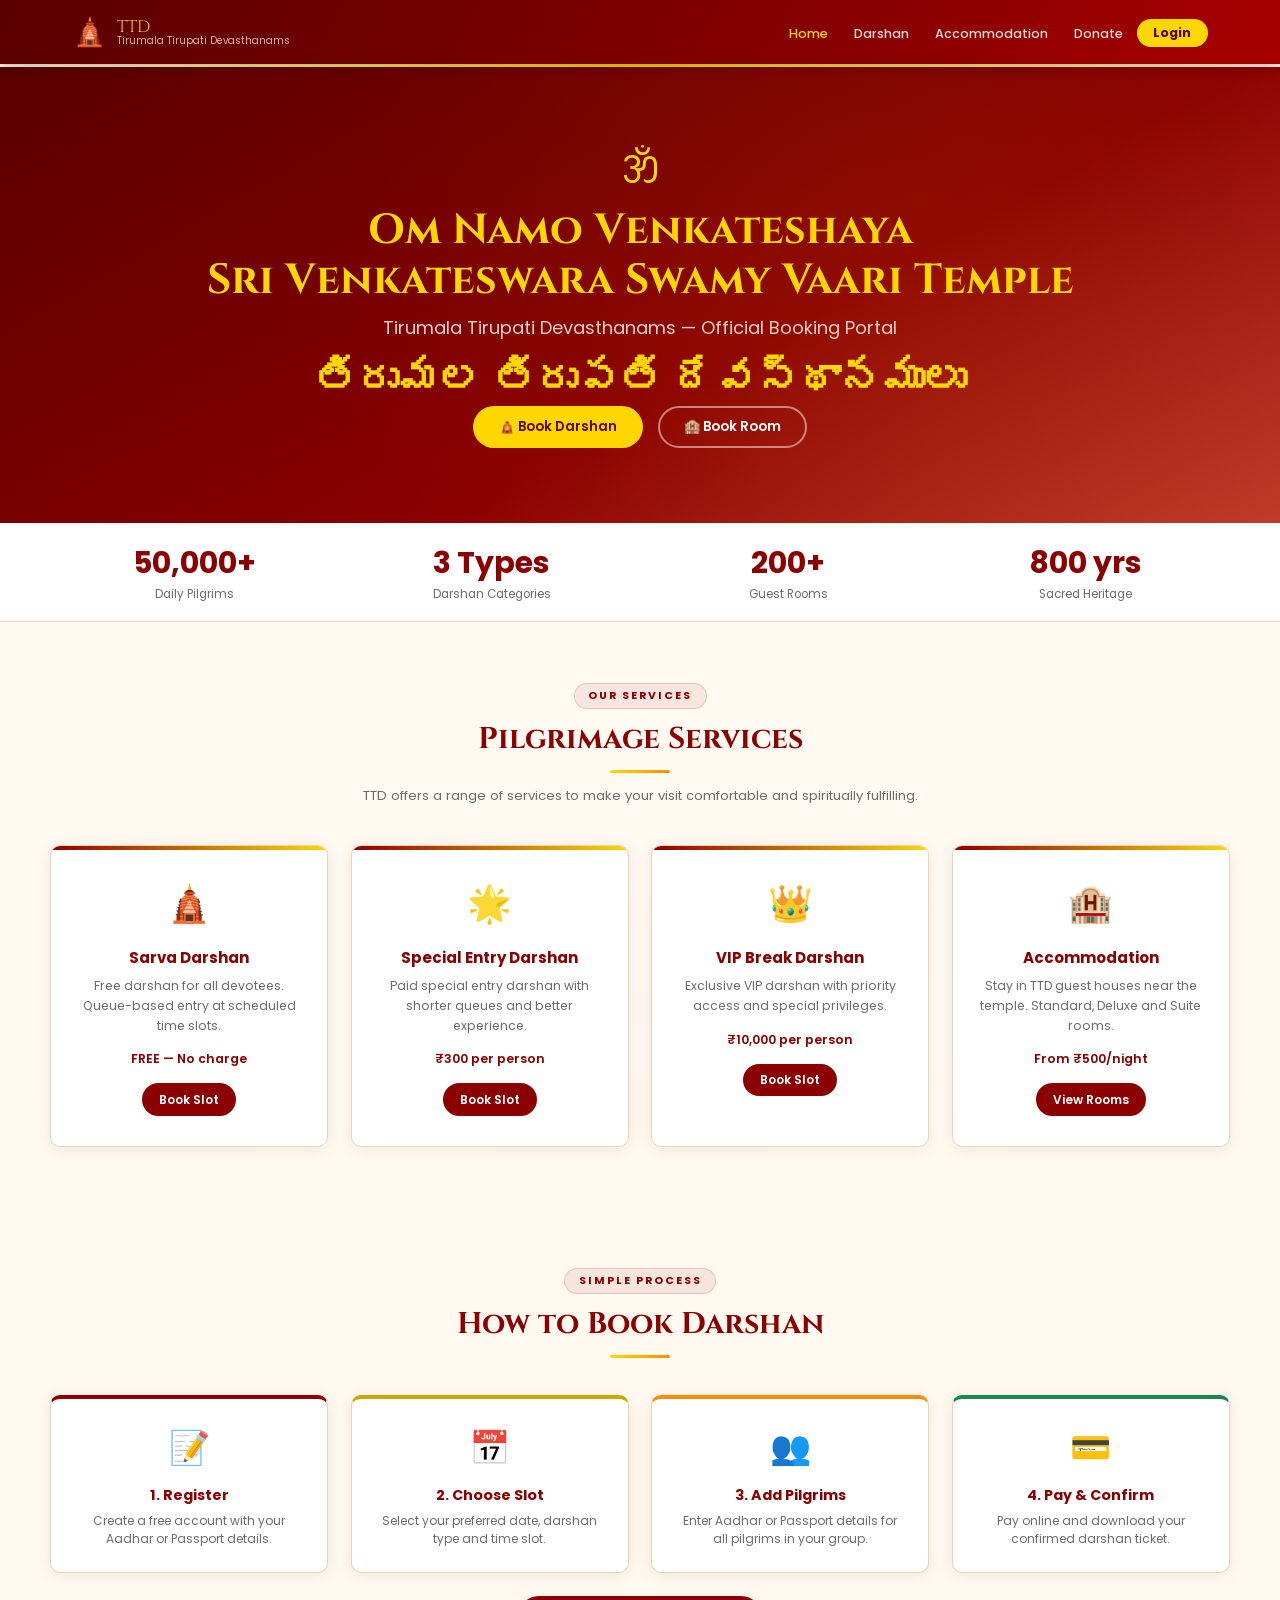
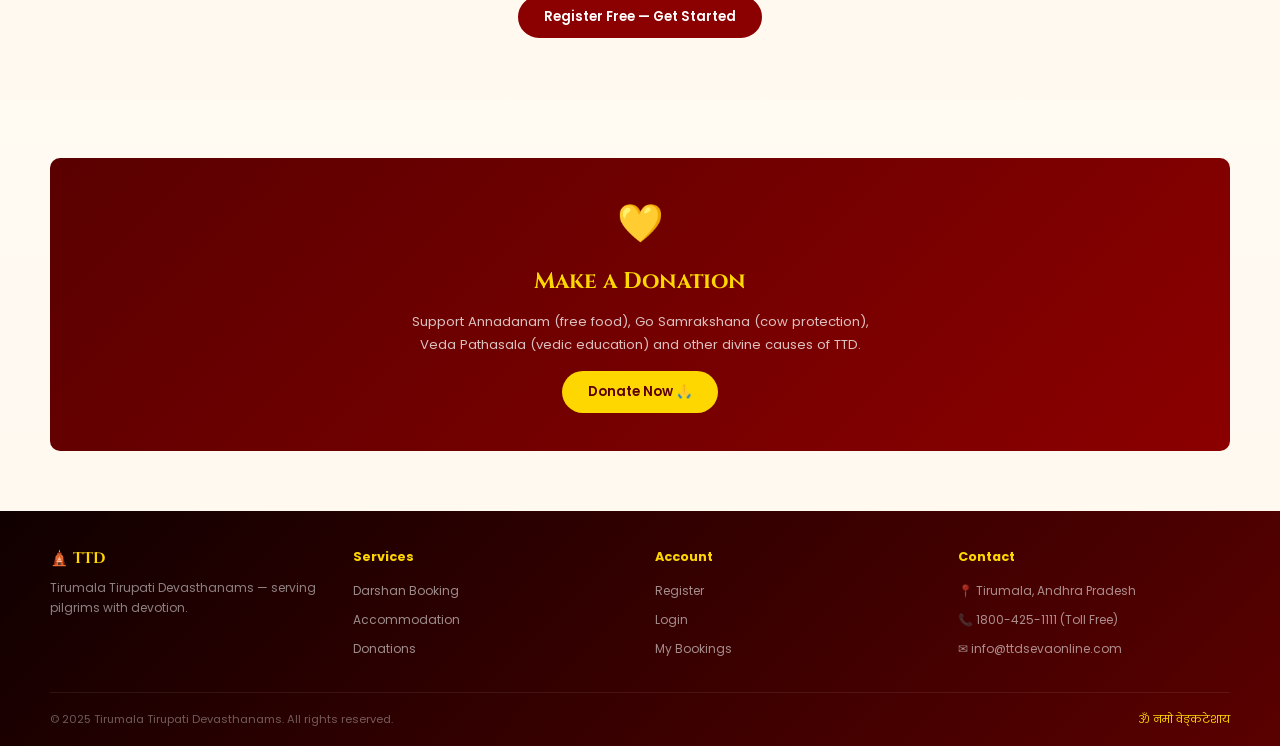
<file: Darshan Booking System/frontend/index.html>
<!DOCTYPE html>
<html lang="en">
<head>
  <meta charset="UTF-8"/>
  <meta name="viewport" content="width=device-width,initial-scale=1.0"/>
  <title>TTD — Tirumala Tirupati Devasthanams</title>
  <link rel="stylesheet" href="css/style.css"/>
</head>
<body>

<div id="nav-placeholder"></div>

<!-- HERO -->
<section class="hero">
  <span class="hero-om">ॐ</span>
  <h1>Om Namo Venkateshaya</h1>
  <h1>Sri Venkateswara Swamy Vaari Temple</h1>
  <h2>Tirumala Tirupati Devasthanams — Official Booking Portal</h2>
  <h1>తిరుమల తిరుపతి దేవస్థానములు</h1>
  <div class="hero-actions">
    <a href="darshan.html" class="btn btn-gold">🛕 Book Darshan</a>
    <a href="accommodation.html" class="btn btn-outline-white">🏨 Book Room</a>
  </div>
</section>

<!-- STATS BAR -->
<div style="background:#fff;border-bottom:1px solid var(--border);padding:1.2rem 1.5rem;">
  <div class="container">
    <div class="grid-4" style="text-align:center;gap:0.5rem;">
      <div>
        <div style="font-size:2rem;font-weight:700;color:var(--red);">50,000+</div>
        <div style="font-size:0.78rem;color:var(--muted);">Daily Pilgrims</div>
      </div>
      <div>
        <div style="font-size:2rem;font-weight:700;color:var(--red);">3 Types</div>
        <div style="font-size:0.78rem;color:var(--muted);">Darshan Categories</div>
      </div>
      <div>
        <div style="font-size:2rem;font-weight:700;color:var(--red);">200+</div>
        <div style="font-size:0.78rem;color:var(--muted);">Guest Rooms</div>
      </div>
      <div>
        <div style="font-size:2rem;font-weight:700;color:var(--red);">800 yrs</div>
        <div style="font-size:0.78rem;color:var(--muted);">Sacred Heritage</div>
      </div>
    </div>
  </div>
</div>

<!-- SERVICES -->
<section class="section section-cream">
  <div class="container">
    <div class="sec-head">
      <span class="sec-badge">Our Services</span>
      <h2>Pilgrimage Services</h2>
      <div class="sec-divider"></div>
      <p>TTD offers a range of services to make your visit comfortable and spiritually fulfilling.</p>
    </div>
    <div class="grid-4">
      <div class="svc-card">
        <span class="svc-icon">🛕</span>
        <h3>Sarva Darshan</h3>
        <p>Free darshan for all devotees. Queue-based entry at scheduled time slots.</p>
        <div class="svc-price">FREE — No charge</div>
        <a href="darshan.html" class="btn btn-red btn-sm">Book Slot</a>
      </div>
      <div class="svc-card">
        <span class="svc-icon">🌟</span>
        <h3>Special Entry Darshan</h3>
        <p>Paid special entry darshan with shorter queues and better experience.</p>
        <div class="svc-price">₹300 per person</div>
        <a href="darshan.html" class="btn btn-red btn-sm">Book Slot</a>
      </div>
      <div class="svc-card">
        <span class="svc-icon">👑</span>
        <h3>VIP Break Darshan</h3>
        <p>Exclusive VIP darshan with priority access and special privileges.</p>
        <div class="svc-price">₹10,000 per person</div>
        <a href="darshan.html" class="btn btn-red btn-sm">Book Slot</a>
      </div>
      <div class="svc-card">
        <span class="svc-icon">🏨</span>
        <h3>Accommodation</h3>
        <p>Stay in TTD guest houses near the temple. Standard, Deluxe and Suite rooms.</p>
        <div class="svc-price">From ₹500/night</div>
        <a href="accommodation.html" class="btn btn-red btn-sm">View Rooms</a>
      </div>
    </div>
  </div>
</section>

<!-- HOW IT WORKS -->
<section class="section">
  <div class="container">
    <div class="sec-head">
      <span class="sec-badge">Simple Process</span>
      <h2>How to Book Darshan</h2>
      <div class="sec-divider"></div>
    </div>
    <div class="grid-4">
      <div class="card" style="text-align:center;border-top:4px solid var(--red);">
        <div style="font-size:2.2rem;margin-bottom:0.8rem;">📝</div>
        <h3 style="color:var(--red);margin-bottom:0.4rem;font-size:0.95rem;">1. Register</h3>
        <p style="font-size:0.8rem;color:var(--muted);">Create a free account with your Aadhar or Passport details.</p>
      </div>
      <div class="card" style="text-align:center;border-top:4px solid var(--gold-dk);">
        <div style="font-size:2.2rem;margin-bottom:0.8rem;">📅</div>
        <h3 style="color:var(--red);margin-bottom:0.4rem;font-size:0.95rem;">2. Choose Slot</h3>
        <p style="font-size:0.8rem;color:var(--muted);">Select your preferred date, darshan type and time slot.</p>
      </div>
      <div class="card" style="text-align:center;border-top:4px solid #ff8c00;">
        <div style="font-size:2.2rem;margin-bottom:0.8rem;">👥</div>
        <h3 style="color:var(--red);margin-bottom:0.4rem;font-size:0.95rem;">3. Add Pilgrims</h3>
        <p style="font-size:0.8rem;color:var(--muted);">Enter Aadhar or Passport details for all pilgrims in your group.</p>
      </div>
      <div class="card" style="text-align:center;border-top:4px solid var(--green);">
        <div style="font-size:2.2rem;margin-bottom:0.8rem;">💳</div>
        <h3 style="color:var(--red);margin-bottom:0.4rem;font-size:0.95rem;">4. Pay &amp; Confirm</h3>
        <p style="font-size:0.8rem;color:var(--muted);">Pay online and download your confirmed darshan ticket.</p>
      </div>
    </div>
    <div class="text-center mt-3">
      <a href="register.html" class="btn btn-red">Register Free — Get Started</a>
    </div>
  </div>
</section>

<!-- DONATE BANNER -->
<section class="section section-cream">
  <div class="container">
    <div style="background:linear-gradient(135deg,var(--red-dk),var(--red));border-radius:var(--r);padding:2.5rem;text-align:center;color:white;display:flex;flex-direction:column;align-items:center;gap:1rem;">
      <div style="font-size:2.5rem;">💛</div>
      <h2 style="font-family:'Cinzel',serif;color:var(--gold);">Make a Donation</h2>
      <p style="color:rgba(255,255,255,0.75);max-width:480px;font-size:0.88rem;line-height:1.7;">
        Support Annadanam (free food), Go Samrakshana (cow protection), Veda Pathasala (vedic education) and other divine causes of TTD.
      </p>
      <a href="donation.html" class="btn btn-gold">Donate Now 🙏</a>
    </div>
  </div>
</section>

<!-- FOOTER -->
<footer>
  <div class="footer-grid">
    <div class="footer-brand">
      <h3>🛕 TTD</h3>
      <p>Tirumala Tirupati Devasthanams — serving pilgrims with devotion.</p>
    </div>
    <div class="footer-col">
      <h4>Services</h4>
      <ul>
        <li><a href="darshan.html">Darshan Booking</a></li>
        <li><a href="accommodation.html">Accommodation</a></li>
        <li><a href="donation.html">Donations</a></li>
      </ul>
    </div>
    <div class="footer-col">
      <h4>Account</h4>
      <ul>
        <li><a href="register.html">Register</a></li>
        <li><a href="login.html">Login</a></li>
        <li><a href="dashboard.html">My Bookings</a></li>
      </ul>
    </div>
    <div class="footer-col">
      <h4>Contact</h4>
      <ul>
        <li><a href="#">📍 Tirumala, Andhra Pradesh</a></li>
        <li><a href="#">📞 1800-425-1111 (Toll Free)</a></li>
        <li><a href="#">✉ info@ttdsevaonline.com</a></li>
      </ul>
    </div>
  </div>
  <div class="footer-bottom">
    <span>© 2025 Tirumala Tirupati Devasthanams. All rights reserved.</span>
    <span style="color:var(--gold);">ॐ नमो वेङ्कटेशाय</span>
  </div>
</footer>

<script src="js/nav.js"></script>
<script src="js/main.js"></script>
</body>
</html>
</file>
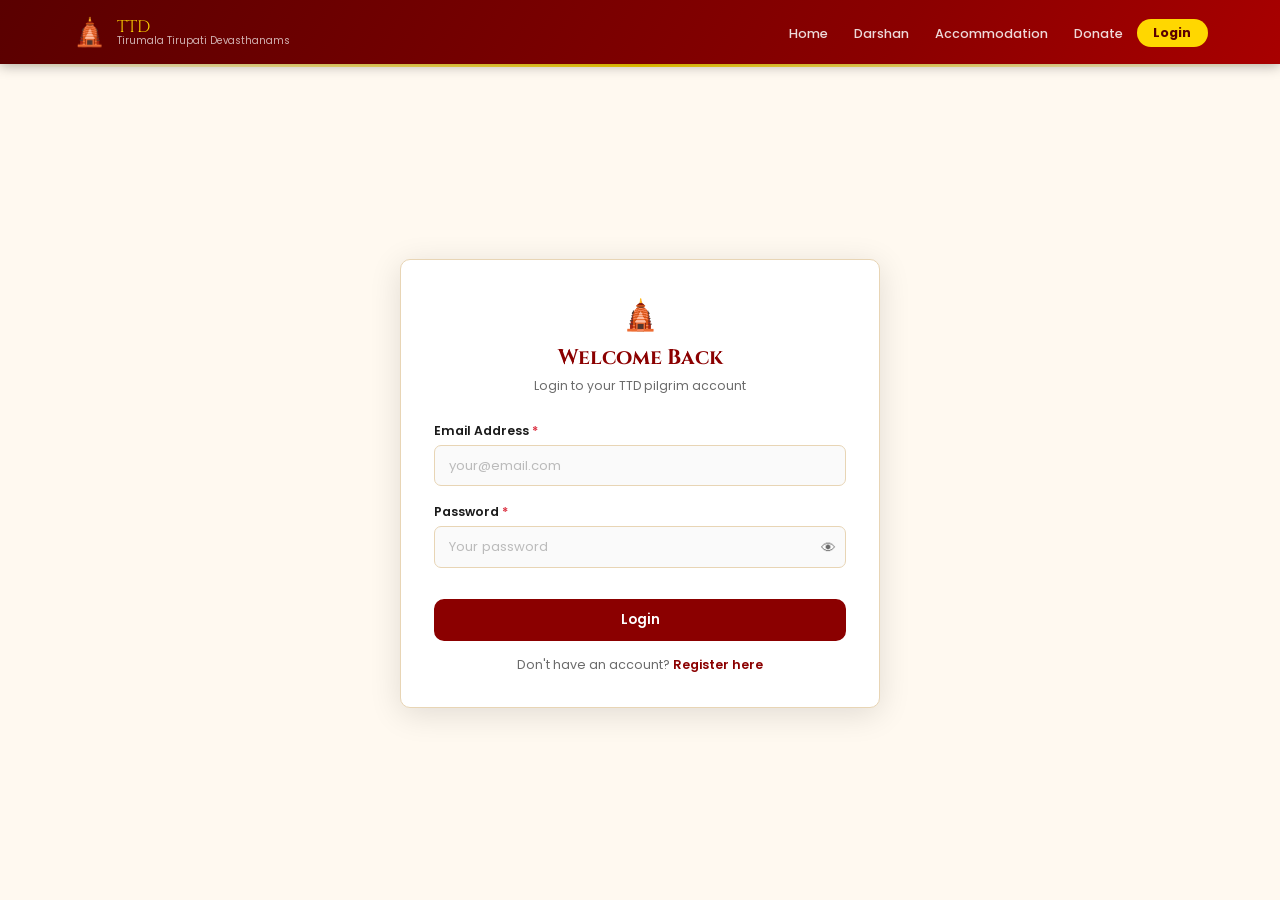
<file: Darshan Booking System/frontend/accommodation.html>
<!DOCTYPE html>
<html lang="en">
<head>
  <meta charset="UTF-8"/>
  <meta name="viewport" content="width=device-width,initial-scale=1.0"/>
  <title>Accommodation — TTD</title>
  <link rel="stylesheet" href="css/style.css"/>
</head>
<body>
<div id="nav-placeholder"></div>

<div class="page-hero">
  <h1>🏨 TTD Accommodation</h1>
  <p>Book comfortable guest rooms near Tirumala temple</p>
</div>

<section class="section" style="padding:2rem 1rem;">
  <div class="container">

    <!-- STEP WIZARD -->
    <div class="steps mb-3">
      <div class="step active" id="sw1"><div class="step-num">1</div><div class="step-lbl">Choose Room</div></div>
      <div class="step" id="sw2"><div class="step-num">2</div><div class="step-lbl">Booking Details</div></div>
      <div class="step" id="sw3"><div class="step-num">3</div><div class="step-lbl">Payment</div></div>
      <div class="step" id="sw4"><div class="step-num">4</div><div class="step-lbl">Confirmed</div></div>
    </div>

    <!-- ══════════════════════════════════════════════════
         STEP 1 — Choose Dates + Browse Rooms
    ══════════════════════════════════════════════════ -->
    <div id="step1">
      <div id="alertS1" class="alert"></div>

      <!-- Date Filter Bar -->
      <div class="form-box wide mb-3" style="width:100%;padding:1.2rem 1.5rem;">
        <div class="f-row" style="align-items:flex-end;gap:1rem;">
          <div class="f-group" style="margin:0;">
            <label>Check-in Date <span class="req">*</span></label>
            <input type="date" id="checkin" class="f-ctrl" onchange="dateChanged()"/>
          </div>
          <div class="f-group" style="margin:0;">
            <label>Check-out Date <span class="req">*</span></label>
            <input type="date" id="checkout" class="f-ctrl" onchange="dateChanged()"/>
          </div>
          <div>
            <button class="btn btn-red" onclick="searchRooms()">Search Rooms</button>
          </div>
          <div id="nightsInfo" style="font-size:0.84rem;color:var(--muted);padding-bottom:0.2rem;"></div>
        </div>
      </div>

      <!-- Room Cards -->
      <div id="roomsLoading" class="no-data d-none">
        <div class="nd-icon" style="animation:spin 1s linear infinite;display:inline-block;">⏳</div>
        <p>Loading rooms...</p>
      </div>
      <div id="roomsEmpty" class="no-data d-none">
        <div class="nd-icon">🏨</div>
        <p>No rooms available for the selected dates. Please try different dates.</p>
      </div>
      <div id="roomsGrid" class="grid-3"></div>
    </div>

    <!-- ══════════════════════════════════════════════════
         STEP 2 — Booking Details Summary
    ══════════════════════════════════════════════════ -->
    <div id="step2" class="d-none">
      <div class="form-box" style="width:100%;">
        <div id="alertS2" class="alert"></div>
        <h3 style="font-family:'Cinzel',serif;color:var(--red);margin-bottom:1.2rem;">Confirm Room Booking</h3>

        <div style="background:#fff9f0;border:1px solid var(--border);border-radius:8px;padding:1.2rem;margin-bottom:1.3rem;font-size:0.84rem;">
          <div class="flex-between mb-1"><span class="text-muted">Room Type</span><span class="fw-600 text-red" id="bkRoomType"></span></div>
          <div class="flex-between mb-1"><span class="text-muted">Capacity</span><span class="fw-600" id="bkCapacity"></span></div>
          <div class="flex-between mb-1"><span class="text-muted">Check-in</span><span class="fw-600" id="bkCheckin"></span></div>
          <div class="flex-between mb-1"><span class="text-muted">Check-out</span><span class="fw-600" id="bkCheckout"></span></div>
          <div class="flex-between mb-1"><span class="text-muted">Number of Nights</span><span class="fw-600" id="bkNights"></span></div>
          <div class="flex-between mb-1"><span class="text-muted">Price per Night</span><span class="fw-600" id="bkPricePerNight"></span></div>
          <div style="border-top:1px solid var(--border);margin:0.6rem 0;"></div>
          <div class="flex-between"><span class="fw-700">Total Amount</span><span class="fw-700 text-red" style="font-size:1.1rem;" id="bkTotal"></span></div>
        </div>

        <div class="f-group">
          <label>Link to Darshan Booking? (Optional)</label>
          <select id="linkDarshan" class="f-ctrl">
            <option value="">— No, standalone room booking —</option>
          </select>
          <div class="f-hint">If you have an existing darshan booking you can link them together.</div>
        </div>

        <div class="flex gap-2 mt-2" style="flex-wrap:wrap;">
          <button class="btn btn-outline-red" onclick="goStep1()">← Back</button>
          <button id="confirmRoomBtn" class="btn btn-red" onclick="submitRoomBooking()">
            <span class="btn-text">Proceed to Payment →</span>
            <div class="spin" style="border-top-color:white;"></div>
          </button>
        </div>
      </div>
    </div>

    <!-- ══════════════════════════════════════════════════
         STEP 3 — Payment
    ══════════════════════════════════════════════════ -->
    <div id="step3" class="d-none">
      <div class="form-box" style="width:100%;">
        <div id="alertS3" class="alert"></div>

        <div class="pay-summary">
          <h4>Payment Summary</h4>
          <div class="pay-row"><span>Room Type</span><span id="payRoomType"></span></div>
          <div class="pay-row"><span>Check-in</span><span id="payCheckin"></span></div>
          <div class="pay-row"><span>Check-out</span><span id="payCheckout"></span></div>
          <div class="pay-row"><span>Nights</span><span id="payNights"></span></div>
          <div class="pay-row total"><span>TOTAL</span><span id="payTotal"></span></div>
        </div>

        <label style="font-size:0.82rem;font-weight:700;display:block;margin-bottom:0.7rem;">Select Payment Method</label>
        <div class="pay-methods" id="payMethods">
          <div class="pay-method" onclick="selMethod('upi',this)"><span class="pm-icon">📱</span>UPI</div>
          <div class="pay-method" onclick="selMethod('netbanking',this)"><span class="pm-icon">🏦</span>Net Banking</div>
          <div class="pay-method" onclick="selMethod('debit_card',this)"><span class="pm-icon">💳</span>Debit Card</div>
          <div class="pay-method" onclick="selMethod('credit_card',this)"><span class="pm-icon">💳</span>Credit Card</div>
          <div class="pay-method" onclick="selMethod('wallet',this)"><span class="pm-icon">👝</span>Wallet</div>
        </div>

        <div class="flex gap-2 mt-2" style="flex-wrap:wrap;">
          <button class="btn btn-outline-red" onclick="goStep2back()">← Back</button>
          <button id="payBtn" class="btn btn-green" onclick="doPayment()">
            <span class="btn-text">Pay Now 🔒</span>
            <div class="spin" style="border-top-color:white;"></div>
          </button>
        </div>
      </div>
    </div>

    <!-- ══════════════════════════════════════════════════
         STEP 4 — Confirmed
    ══════════════════════════════════════════════════ -->
    <div id="step4" class="d-none">
      <div class="form-box" style="width:100%;text-align:center;">
        <div style="font-size:4rem;margin-bottom:1rem;">🎉</div>
        <h2 style="font-family:'Cinzel',serif;color:var(--red);margin-bottom:0.5rem;">Room Booked!</h2>
        <p style="color:var(--muted);font-size:0.88rem;margin-bottom:1.5rem;">Your accommodation has been confirmed. Carry this confirmation on arrival.</p>

        <div style="background:#fff9f0;border:1px solid var(--border);border-radius:8px;padding:1.2rem;text-align:left;margin-bottom:1.5rem;font-size:0.84rem;">
          <div class="flex-between mb-1"><span class="text-muted">Transaction ID</span><span class="fw-700 text-red" id="confTxn"></span></div>
          <div class="flex-between mb-1"><span class="text-muted">Room Type</span><span class="fw-600" id="confRoom"></span></div>
          <div class="flex-between mb-1"><span class="text-muted">Check-in</span><span class="fw-600" id="confCheckin"></span></div>
          <div class="flex-between mb-1"><span class="text-muted">Check-out</span><span class="fw-600" id="confCheckout"></span></div>
          <div class="flex-between"><span class="text-muted">Amount Paid</span><span class="fw-700 text-red" id="confAmount"></span></div>
        </div>

        <div class="flex gap-2" style="justify-content:center;flex-wrap:wrap;">
          <a href="dashboard.html" class="btn btn-red">View My Bookings</a>
          <button class="btn btn-outline-red" onclick="resetAll()">Book Another Room</button>
        </div>
        <p style="margin-top:1rem;font-size:1.5rem;color:var(--gold-dk);">ॐ नमो वेङ्कटेशाय 🙏</p>
      </div>
    </div>

  </div>
</section>

<footer>
  <div class="footer-grid">
    <div class="footer-brand"><h3>🛕 TTD</h3><p>Tirumala Tirupati Devasthanams.</p></div>
    <div class="footer-col"><h4>Links</h4><ul>
      <li><a href="index.html">Home</a></li>
      <li><a href="darshan.html">Book Darshan</a></li>
      <li><a href="donation.html">Donate</a></li>
    </ul></div>
  </div>
  <div class="footer-bottom"><span>© 2025 TTD</span></div>
</footer>

<script src="js/nav.js"></script>
<script src="js/main.js"></script>
<script>
// ── State ─────────────────────────────────────────────────
let selectedRoom  = null;
let roomBookData  = {};    // room_booking_id, total_amount
let selPayMethod  = null;
let nightsCount   = 0;

// ── Init ─────────────────────────────────────────────────
document.addEventListener('DOMContentLoaded', async () => {
  requireLogin();
  const today    = new Date();
  const tomorrow = new Date(today); tomorrow.setDate(today.getDate() + 1);
  document.getElementById('checkin').min  = today.toISOString().split('T')[0];
  document.getElementById('checkout').min = tomorrow.toISOString().split('T')[0];

  // Load darshan bookings for link dropdown
  try {
    const data = await api('GET', '/bookings/darshan');
    if (data.success) {
      const sel = document.getElementById('linkDarshan');
      data.bookings
        .filter(b => b.booking_status === 'confirmed')
        .forEach(b => {
          sel.innerHTML += `<option value="${b.booking_id}">
            ${b.booking_reference} — ${fDate(b.darshan_date)} (${b.darshan_name})
          </option>`;
        });
    }
  } catch { /* ignore */ }

  // Load all rooms on page load
  loadRooms();
});

function dateChanged() {
  const cin  = document.getElementById('checkin').value;
  const cout = document.getElementById('checkout').value;
  if (cin && cout) {
    const d = Math.ceil((new Date(cout) - new Date(cin)) / 86400000);
    if (d > 0) {
      nightsCount = d;
      document.getElementById('nightsInfo').textContent = `📅 ${d} night${d>1?'s':''}`;
      document.getElementById('checkout').min = cin;
    } else {
      document.getElementById('nightsInfo').textContent = '⚠️ Check-out must be after check-in';
      nightsCount = 0;
    }
  }
}

async function searchRooms() {
  const cin  = document.getElementById('checkin').value;
  const cout = document.getElementById('checkout').value;
  if (!cin || !cout) return showAlert('alertS1', 'Please select check-in and check-out dates.');
  if (new Date(cout) <= new Date(cin)) return showAlert('alertS1', 'Check-out must be after check-in.');
  loadRooms(cin, cout);
}

async function loadRooms(cin, cout) {
  document.getElementById('roomsGrid').innerHTML    = '';
  document.getElementById('roomsEmpty').classList.add('d-none');
  document.getElementById('roomsLoading').classList.remove('d-none');

  try {
    let url = '/accommodation';
    if (cin && cout) url += `?checkin=${cin}&checkout=${cout}`;
    const data = await api('GET', url);

    document.getElementById('roomsLoading').classList.add('d-none');

    if (!data.success || !data.rooms.length) {
      document.getElementById('roomsEmpty').classList.remove('d-none');
      return;
    }

    const nights = nightsCount || 1;
    const grid   = document.getElementById('roomsGrid');
    grid.innerHTML = '';

    const icons = { 'Standard Room': '🛏️', 'Deluxe Room': '🏡', 'Suite Room': '👑' };

    data.rooms.forEach(r => {
      const total    = r.price_per_day * nights;
      const avail    = r.is_available;
      grid.innerHTML += `
        <div class="room-card">
          <div class="room-img">
            ${icons[r.room_type] || '🏨'}
            <div class="room-ribbon">${r.room_type.split(' ')[0]}</div>
          </div>
          <div class="room-body">
            <h3>${r.room_type}</h3>
            <div class="cap">👥 Up to ${r.capacity} person${r.capacity>1?'s':''}</div>
            <div style="font-size:0.78rem;color:var(--muted);margin-bottom:0.4rem;">
              ✅ AC &nbsp;|&nbsp; 📺 TV &nbsp;|&nbsp; 🛁 Attached Bath
            </div>
            ${avail
              ? `<div style="font-size:0.75rem;color:var(--green);font-weight:600;margin-bottom:0.4rem;">✅ Available</div>`
              : `<div style="font-size:0.75rem;color:var(--danger);font-weight:600;margin-bottom:0.4rem;">❌ Not Available for selected dates</div>`
            }
            <div class="room-price-row">
              <div class="room-price">
                ${fMoney(r.price_per_day)} <small>/night</small>
                ${nights > 1 ? `<div style="font-size:0.78rem;color:var(--muted);">Total: ${fMoney(total)} for ${nights} nights</div>` : ''}
              </div>
              ${avail
                ? `<button class="btn btn-red btn-sm" onclick='pickRoom(${JSON.stringify(r)})'>Book Now</button>`
                : `<button class="btn btn-sm" style="background:#ccc;color:#666;cursor:not-allowed;" disabled>Unavailable</button>`
              }
            </div>
          </div>
        </div>`;
    });
  } catch {
    document.getElementById('roomsLoading').classList.add('d-none');
    showAlert('alertS1', 'Failed to load rooms. Is backend running?');
  }
}

function pickRoom(room) {
  const cin  = document.getElementById('checkin').value;
  const cout = document.getElementById('checkout').value;
  if (!cin || !cout) return showAlert('alertS1', 'Please select check-in and check-out dates first, then click Search Rooms.');

  selectedRoom = room;
  const nights = nightsCount || 1;

  document.getElementById('bkRoomType').textContent     = room.room_type;
  document.getElementById('bkCapacity').textContent     = `Up to ${room.capacity} person${room.capacity>1?'s':''}`;
  document.getElementById('bkCheckin').textContent      = fDate(cin);
  document.getElementById('bkCheckout').textContent     = fDate(cout);
  document.getElementById('bkNights').textContent       = nights + ' night' + (nights>1?'s':'');
  document.getElementById('bkPricePerNight').textContent= fMoney(room.price_per_day);
  document.getElementById('bkTotal').textContent        = fMoney(room.price_per_day * nights);
  setStep(2);
}

function setStep(n) {
  [1,2,3,4].forEach(i => {
    document.getElementById('step' + i).classList.toggle('d-none', i !== n);
    const sw = document.getElementById('sw' + i);
    sw.classList.remove('active','done');
    if (i < n)  sw.classList.add('done');
    if (i === n) sw.classList.add('active');
  });
  window.scrollTo({ top: 0, behavior: 'smooth' });
}

function goStep1()     { setStep(1); }
function goStep2back() { setStep(2); }

async function submitRoomBooking() {
  if (!requireLogin()) return;

  const cin       = document.getElementById('checkin').value;
  const cout      = document.getElementById('checkout').value;
  const bookingId = document.getElementById('linkDarshan').value || null;

  btnLoading('confirmRoomBtn', true, 'Creating Booking...');
  try {
    const data = await api('POST', '/bookings/room', {
      room_id:        selectedRoom.room_id,
      check_in_date:  cin,
      check_out_date: cout,
      booking_id:     bookingId || null
    });

    if (data.success) {
      roomBookData = data;
      const nights = data.nights || nightsCount;
      document.getElementById('payRoomType').textContent = selectedRoom.room_type;
      document.getElementById('payCheckin').textContent  = fDate(cin);
      document.getElementById('payCheckout').textContent = fDate(cout);
      document.getElementById('payNights').textContent   = nights + ' night' + (nights>1?'s':'');
      document.getElementById('payTotal').textContent    = fMoney(data.total_amount);
      setStep(3);
    } else {
      showAlert('alertS2', data.message || 'Room booking failed.');
    }
  } catch {
    showAlert('alertS2', 'Network error. Please try again.');
  } finally {
    btnLoading('confirmRoomBtn', false, 'Proceed to Payment →');
  }
}

function selMethod(method, el) {
  selPayMethod = method;
  document.querySelectorAll('.pay-method').forEach(e => e.classList.remove('sel'));
  el.classList.add('sel');
}

async function doPayment() {
  if (!requireLogin()) return;
  if (!selPayMethod) return showAlert('alertS3', 'Please select a payment method.');

  btnLoading('payBtn', true, 'Processing...');
  try {
    const data = await api('POST', '/payment', {
      room_booking_id: roomBookData.room_booking_id,
      amount:          roomBookData.total_amount,
      payment_method:  selPayMethod
    });

    if (data.success) {
      document.getElementById('confTxn').textContent     = data.transaction_id;
      document.getElementById('confRoom').textContent    = selectedRoom.room_type;
      document.getElementById('confCheckin').textContent = fDate(document.getElementById('checkin').value);
      document.getElementById('confCheckout').textContent= fDate(document.getElementById('checkout').value);
      document.getElementById('confAmount').textContent  = fMoney(roomBookData.total_amount);
      setStep(4);
    } else {
      showAlert('alertS3', data.message || 'Payment failed.');
    }
  } catch {
    showAlert('alertS3', 'Payment error. Please try again.');
  } finally {
    btnLoading('payBtn', false, 'Pay Now 🔒');
  }
}

function resetAll() {
  selectedRoom = null; roomBookData = {}; selPayMethod = null; nightsCount = 0;
  document.getElementById('checkin').value  = '';
  document.getElementById('checkout').value = '';
  document.getElementById('nightsInfo').textContent = '';
  document.getElementById('roomsGrid').innerHTML    = '';
  setStep(1);
  loadRooms();
}
</script>
</body>
</html>
</file>
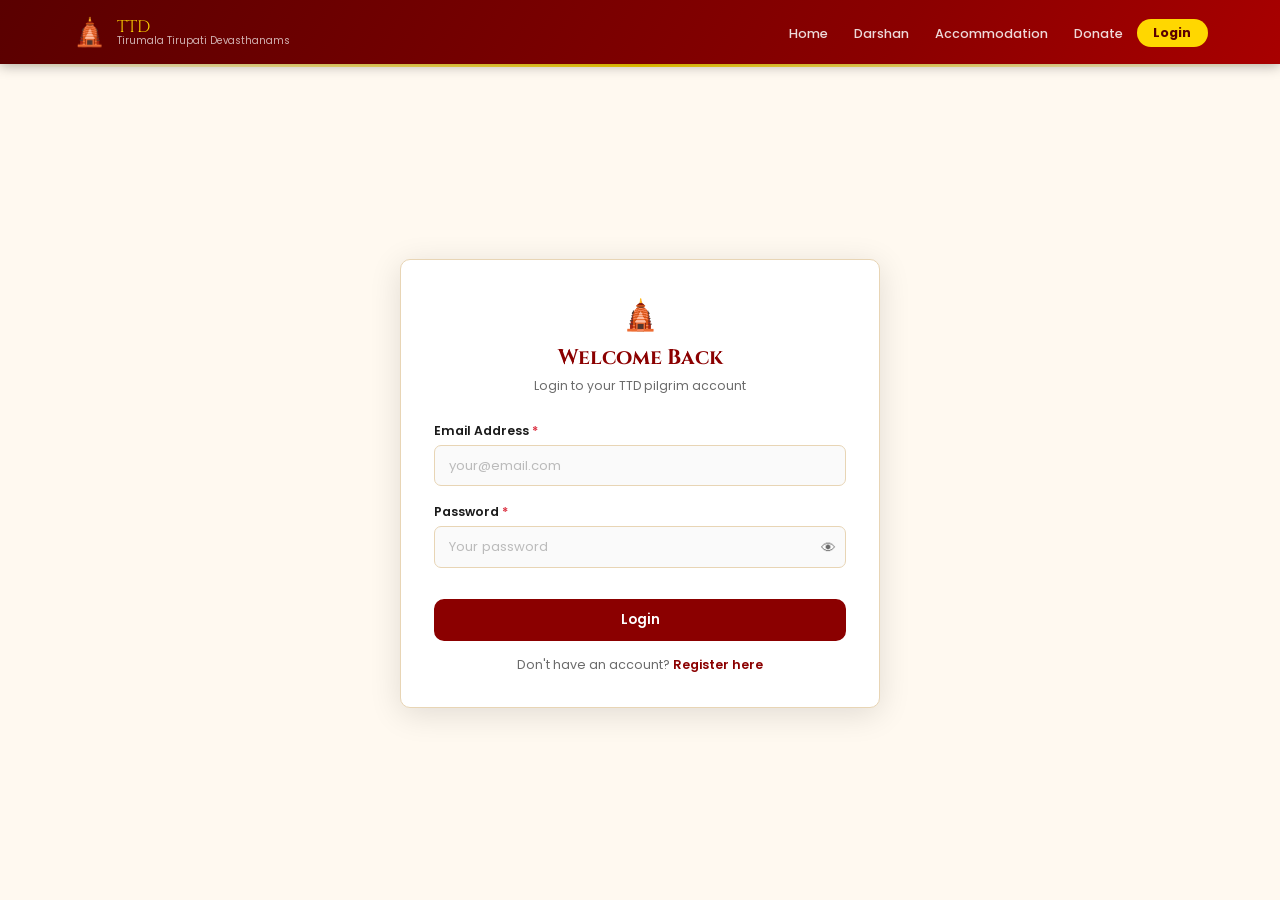
<file: Darshan Booking System/frontend/darshan.html>
<!DOCTYPE html>
<html lang="en">
<head>
  <meta charset="UTF-8"/>
  <meta name="viewport" content="width=device-width,initial-scale=1.0"/>
  <title>Book Darshan — TTD</title>
  <link rel="stylesheet" href="css/style.css"/>
</head>
<body>
<div id="nav-placeholder"></div>

<div class="page-hero">
  <h1>🛕 Book Darshan</h1>
  <p>Select your preferred date, darshan type and time slot</p>
</div>

<section class="section" style="padding:2rem 1rem;">
  <div class="container">

    <!-- STEP WIZARD -->
    <div class="steps mb-3" id="stepWizard">
      <div class="step active" id="sw1"><div class="step-num">1</div><div class="step-lbl">Select Slot</div></div>
      <div class="step" id="sw2"><div class="step-num">2</div><div class="step-lbl">Pilgrim Details</div></div>
      <div class="step" id="sw3"><div class="step-num">3</div><div class="step-lbl">Payment</div></div>
      <div class="step" id="sw4"><div class="step-num">4</div><div class="step-lbl">Confirmed</div></div>
    </div>

    <!-- ══════════════════════════════════════════════════════
         STEP 1 — Choose Date, Type, Slot
    ══════════════════════════════════════════════════════ -->
    <div id="step1">
      <div class="form-box xl" style="width:100%;">
        <div id="alertS1" class="alert"></div>

        <div class="f-row mb-2">
          <!-- DATE -->
          <div class="f-group">
            <label>Select Date <span class="req">*</span></label>
            <input type="date" id="pickDate" class="f-ctrl" onchange="loadSlots()"/>
          </div>
          <!-- DARSHAN TYPE -->
          <div class="f-group">
            <label>Darshan Type <span class="req">*</span></label>
            <select id="pickType" class="f-ctrl" onchange="loadSlots()">
              <option value="">— Loading... —</option>
            </select>
          </div>
        </div>

        <div class="f-row mb-2">
          <!-- SLOT TYPE -->
          <div class="f-group">
            <label>Category</label>
            <select id="pickCategory" class="f-ctrl" onchange="loadSlots()">
              <option value="">All</option>
              <option value="indian">Indian</option>
              <option value="nri">NRI</option>
            </select>
          </div>
          <!-- PERSONS -->
          <div class="f-group">
            <label>Number of Persons <span class="req">*</span></label>
            <input type="number" id="numPersons" class="f-ctrl" min="1" max="6" value="1" placeholder="1"/>
          </div>
        </div>

        <!-- SLOTS GRID -->
        <div id="slotsSection" class="d-none">
          <label style="font-size:0.82rem;font-weight:600;display:block;margin-bottom:0.7rem;">Available Time Slots</label>
          <div id="slotsGrid" class="slot-grid"></div>
        </div>
        <div id="slotsEmpty" class="no-data d-none">
          <div class="nd-icon">📅</div>
          <p>No slots available for selected date and type. Please try a different date.</p>
        </div>
        <div id="slotsLoading" class="no-data d-none">
          <div class="nd-icon" style="animation:spin 1s linear infinite;display:inline-block;">⏳</div>
          <p>Loading slots...</p>
        </div>

        <div class="text-center mt-3">
          <button class="btn btn-red" onclick="goStep2()">
            Continue to Pilgrim Details →
          </button>
        </div>
      </div>
    </div>

    <!-- ══════════════════════════════════════════════════════
         STEP 2 — Pilgrim Details
    ══════════════════════════════════════════════════════ -->
    <div id="step2" class="d-none">
      <div class="form-box xl" style="width:100%;">
        <div id="alertS2" class="alert"></div>

        <!-- Booking summary -->
        <div style="background:#fff9f0;border:1px solid var(--border);border-radius:8px;padding:1rem;margin-bottom:1.3rem;font-size:0.84rem;">
          <div class="flex-between mb-1">
            <span class="text-muted">Darshan Type:</span>
            <span class="fw-600 text-red" id="sumType"></span>
          </div>
          <div class="flex-between mb-1">
            <span class="text-muted">Date &amp; Time:</span>
            <span class="fw-600" id="sumSlot"></span>
          </div>
          <div class="flex-between mb-1">
            <span class="text-muted">Persons:</span>
            <span class="fw-600" id="sumPersons"></span>
          </div>
          <div class="flex-between">
            <span class="text-muted">Total Amount:</span>
            <span class="fw-700 text-red" id="sumAmount"></span>
          </div>
        </div>

        <label style="font-size:0.85rem;font-weight:700;color:var(--red);display:block;margin-bottom:0.8rem;">Enter Details for Each Pilgrim</label>
        <div id="pilgrimsContainer"></div>

        <!-- Booking type -->
        <div class="f-group mt-2">
          <label>Booking Category <span class="req">*</span></label>
          <select id="bookingType" class="f-ctrl">
            <option value="indian">Indian</option>
            <option value="nri">NRI</option>
          </select>
        </div>

        <div class="flex gap-2 mt-2" style="flex-wrap:wrap;">
          <button class="btn btn-outline-red" onclick="goStep1()">← Back</button>
          <button id="bookBtn" class="btn btn-red" onclick="submitBooking()">
            <span class="btn-text">Submit &amp; Proceed to Payment →</span>
            <div class="spin" style="border-top-color:white;"></div>
          </button>
        </div>
      </div>
    </div>

    <!-- ══════════════════════════════════════════════════════
         STEP 3 — Payment
    ══════════════════════════════════════════════════════ -->
    <div id="step3" class="d-none">
      <div class="form-box" style="width:100%;">
        <div id="alertS3" class="alert"></div>

        <div class="pay-summary">
          <h4>Payment Summary</h4>
          <div class="pay-row"><span>Darshan Type</span><span id="payType"></span></div>
          <div class="pay-row"><span>Date &amp; Slot</span><span id="paySlot"></span></div>
          <div class="pay-row"><span>Persons</span><span id="payPersons"></span></div>
          <div class="pay-row"><span>Price per person</span><span id="payPrice"></span></div>
          <div class="pay-row total"><span>TOTAL</span><span id="payTotal"></span></div>
        </div>

        <label style="font-size:0.82rem;font-weight:700;display:block;margin-bottom:0.7rem;">Select Payment Method</label>
        <div class="pay-methods" id="payMethods">
          <div class="pay-method" onclick="selMethod('upi',this)"><span class="pm-icon">📱</span>UPI</div>
          <div class="pay-method" onclick="selMethod('netbanking',this)"><span class="pm-icon">🏦</span>Net Banking</div>
          <div class="pay-method" onclick="selMethod('debit_card',this)"><span class="pm-icon">💳</span>Debit Card</div>
          <div class="pay-method" onclick="selMethod('credit_card',this)"><span class="pm-icon">💳</span>Credit Card</div>
          <div class="pay-method" onclick="selMethod('wallet',this)"><span class="pm-icon">👝</span>Wallet</div>
        </div>

        <div class="f-group" id="upiField" style="display:none;">
          <label>UPI ID</label>
          <input type="text" id="upiId" class="f-ctrl" placeholder="yourname@upi"/>
        </div>

        <div class="flex gap-2 mt-2" style="flex-wrap:wrap;">
          <button class="btn btn-outline-red" onclick="goStep2()">← Back</button>
          <button id="payBtn" class="btn btn-green" onclick="doPayment()">
            <span class="btn-text">Pay Now 🔒</span>
            <div class="spin" style="border-top-color:white;"></div>
          </button>
        </div>
      </div>
    </div>

    <!-- ══════════════════════════════════════════════════════
         STEP 4 — Confirmed
    ══════════════════════════════════════════════════════ -->
    <div id="step4" class="d-none">
      <div class="form-box" style="width:100%;text-align:center;">
        <div style="font-size:4rem;margin-bottom:1rem;">🎉</div>
        <h2 style="font-family:'Cinzel',serif;color:var(--red);margin-bottom:0.5rem;">Booking Confirmed!</h2>
        <p style="color:var(--muted);font-size:0.88rem;margin-bottom:1.5rem;">
          Your darshan has been booked successfully. Please carry a printed copy or screenshot.
        </p>
        <div style="background:#fff9f0;border:1px solid var(--border);border-radius:8px;padding:1.2rem;text-align:left;margin-bottom:1.5rem;font-size:0.84rem;">
          <div class="flex-between mb-1"><span class="text-muted">Booking Reference</span><span class="fw-700 text-red" id="confRef"></span></div>
          <div class="flex-between mb-1"><span class="text-muted">Transaction ID</span><span class="fw-600" id="confTxn"></span></div>
          <div class="flex-between mb-1"><span class="text-muted">Darshan Type</span><span class="fw-600" id="confType"></span></div>
          <div class="flex-between mb-1"><span class="text-muted">Date &amp; Slot</span><span class="fw-600" id="confSlot"></span></div>
          <div class="flex-between mb-1"><span class="text-muted">Persons</span><span class="fw-600" id="confPersons"></span></div>
          <div class="flex-between"><span class="text-muted">Amount Paid</span><span class="fw-700 text-red" id="confAmount"></span></div>
        </div>
        <div class="flex gap-2" style="justify-content:center;flex-wrap:wrap;">
          <a href="dashboard.html" class="btn btn-red">View My Bookings</a>
          <button class="btn btn-outline-red" onclick="resetForm()">Book Another</button>
        </div>
        <p style="margin-top:1rem;font-size:1.5rem;color:var(--gold-dk);">ॐ नमो वेङ्कटेशाय 🙏</p>
      </div>
    </div>

  </div>
</section>

<!-- FOOTER -->
<footer>
  <div class="footer-grid">
    <div class="footer-brand"><h3>🛕 TTD</h3><p>Tirumala Tirupati Devasthanams.</p></div>
    <div class="footer-col"><h4>Links</h4><ul>
      <li><a href="index.html">Home</a></li>
      <li><a href="accommodation.html">Accommodation</a></li>
      <li><a href="donation.html">Donate</a></li>
    </ul></div>
  </div>
  <div class="footer-bottom"><span>© 2025 TTD</span></div>
</footer>

<script src="js/nav.js"></script>
<script src="js/main.js"></script>
<script>
// ── State ─────────────────────────────────────────────────
let allSlots     = [];
let selectedSlot = null;
let bookingData  = {};   // holds booking_id, booking_reference, total_amount
let selPayMethod = null;

// ── On load ───────────────────────────────────────────────
document.addEventListener('DOMContentLoaded', async () => {
  requireLogin();

  // Set min date to today
  const today = new Date().toISOString().split('T')[0];
  document.getElementById('pickDate').min = today;

  // Load darshan types
  try {
    const data = await api('GET', '/darshan-types');
    if (data.success) {
      const sel = document.getElementById('pickType');
      sel.innerHTML = '<option value="">— Select Type —</option>';
      data.types.forEach(t => {
        sel.innerHTML += `<option value="${t.darshan_type_id}" data-price="${t.price}">
          ${t.darshan_name} — ${t.price == 0 ? 'FREE' : '₹' + Number(t.price).toLocaleString('en-IN')}
        </option>`;
      });
    }
  } catch { showAlert('alertS1', 'Failed to load darshan types.'); }
});

// ── Load slots ────────────────────────────────────────────
async function loadSlots() {
  const date     = document.getElementById('pickDate').value;
  const typeId   = document.getElementById('pickType').value;
  const category = document.getElementById('pickCategory').value;

  if (!date || !typeId) return;

  selectedSlot = null;
  document.getElementById('slotsSection').classList.add('d-none');
  document.getElementById('slotsEmpty').classList.add('d-none');
  document.getElementById('slotsLoading').classList.remove('d-none');

  try {
    let url = `/timeslots?date=${date}&darshan_type_id=${typeId}`;
    if (category) url += `&slot_type=${category}`;
    const data = await api('GET', url);

    document.getElementById('slotsLoading').classList.add('d-none');

    if (!data.success || !data.slots.length) {
      document.getElementById('slotsEmpty').classList.remove('d-none');
      return;
    }

    allSlots = data.slots;
    renderSlots();
    document.getElementById('slotsSection').classList.remove('d-none');
  } catch {
    document.getElementById('slotsLoading').classList.add('d-none');
    showAlert('alertS1', 'Failed to load slots. Is backend running?');
  }
}

function renderSlots() {
  const grid = document.getElementById('slotsGrid');
  grid.innerHTML = '';
  allSlots.forEach(s => {
    const pct  = Math.round((s.booked_count / s.max_capacity) * 100);
    const full = s.available_seats <= 0;
    const sel  = selectedSlot && selectedSlot.time_slot_id === s.time_slot_id;
    grid.innerHTML += `
      <div class="slot-card ${full ? 'slot-full' : ''} ${sel ? 'selected' : ''}"
           onclick="${full ? '' : 'selectSlot(' + s.time_slot_id + ')'}"
           data-id="${s.time_slot_id}">
        <span class="slot-price">${s.price == 0 ? 'FREE' : '₹' + Number(s.price).toLocaleString('en-IN')}</span>
        <div class="slot-time">${fTime(s.start_time)} – ${fTime(s.end_time)}</div>
        <span class="slot-type-badge">${s.slot_type.toUpperCase()}</span>
        <div class="slot-bar"><div class="slot-fill" style="width:${pct}%"></div></div>
        <div class="slot-info">
          ${full ? '❌ Full' : `✅ ${s.available_seats} seats left`} / ${s.max_capacity} total
        </div>
      </div>`;
  });
}

function selectSlot(id) {
  selectedSlot = allSlots.find(s => s.time_slot_id === id);
  renderSlots();
}

// ── Step navigation ───────────────────────────────────────
function setStep(n) {
  [1,2,3,4].forEach(i => {
    document.getElementById('step' + i).classList.toggle('d-none', i !== n);
    const sw = document.getElementById('sw' + i);
    sw.classList.remove('active','done');
    if (i < n)  sw.classList.add('done');
    if (i === n) sw.classList.add('active');
  });
  window.scrollTo({ top: 0, behavior: 'smooth' });
}

function goStep1() { setStep(1); }

function goStep2() {
  // Validation
  if (!selectedSlot)  return showAlert('alertS1', 'Please select a time slot.');
  const n = parseInt(document.getElementById('numPersons').value);
  if (!n || n < 1 || n > 6) return showAlert('alertS1', 'Enter number of persons (1–6).');
  if (n > selectedSlot.available_seats) {
    return showAlert('alertS1', `Only ${selectedSlot.available_seats} seat(s) available.`);
  }

  // Fill summary
  document.getElementById('sumType').textContent    = selectedSlot.darshan_name;
  document.getElementById('sumSlot').textContent    = `${fDate(selectedSlot.darshan_date)} | ${fTime(selectedSlot.start_time)} – ${fTime(selectedSlot.end_time)}`;
  document.getElementById('sumPersons').textContent = n;
  document.getElementById('sumAmount').textContent  = selectedSlot.price == 0 ? 'FREE' : fMoney(selectedSlot.price * n);

  // Build pilgrim forms
  const container = document.getElementById('pilgrimsContainer');
  container.innerHTML = '';
  for (let i = 1; i <= n; i++) {
    container.innerHTML += `
      <div class="pilgrim-block">
        <h4>Pilgrim ${i}</h4>
        <div class="f-row">
          <div class="f-group">
            <label>Full Name <span class="req">*</span></label>
            <input type="text" class="f-ctrl p-name" placeholder="Full name" data-i="${i}"/>
          </div>
          <div class="f-row" style="grid-template-columns:1fr 1fr;">
            <div class="f-group">
              <label>Age <span class="req">*</span></label>
              <input type="number" class="f-ctrl p-age" min="1" max="110" placeholder="Age" data-i="${i}"/>
            </div>
            <div class="f-group">
              <label>Gender <span class="req">*</span></label>
              <select class="f-ctrl p-gender" data-i="${i}">
                <option value="">Select</option>
                <option value="Male">Male</option>
                <option value="Female">Female</option>
                <option value="Other">Other</option>
              </select>
            </div>
          </div>
        </div>
        <div class="f-row">
          <div class="f-group">
            <label>Aadhar Number</label>
            <input type="text" class="f-ctrl p-aadhar" maxlength="12" placeholder="12-digit Aadhar" data-i="${i}"/>
          </div>
          <div class="f-group">
            <label>Passport Number</label>
            <input type="text" class="f-ctrl p-passport" maxlength="8" placeholder="e.g. A1234567" data-i="${i}"/>
          </div>
        </div>
        <div class="f-hint">Provide Aadhar <strong>or</strong> Passport (at least one required)</div>
      </div>`;
  }
  setStep(2);
}

async function submitBooking() {
  if (!requireLogin()) return;

  const n = parseInt(document.getElementById('numPersons').value);
  const bookingType = document.getElementById('bookingType').value;

  // Collect pilgrims
  const pilgrims = [];
  const nameEls   = document.querySelectorAll('.p-name');
  const ageEls    = document.querySelectorAll('.p-age');
  const genderEls = document.querySelectorAll('.p-gender');
  const aadharEls = document.querySelectorAll('.p-aadhar');
  const passprEls = document.querySelectorAll('.p-passport');

  for (let i = 0; i < n; i++) {
    const name    = nameEls[i].value.trim();
    const age     = parseInt(ageEls[i].value);
    const gender  = genderEls[i].value;
    const aadhar  = aadharEls[i].value.trim();
    const passport= passprEls[i].value.trim().toUpperCase();

    if (!name || !age || !gender) return showAlert('alertS2', `Fill name, age and gender for Pilgrim ${i+1}.`);
    if (!aadhar && !passport) return showAlert('alertS2', `Pilgrim ${i+1}: Aadhar or Passport number is required.`);
    if (aadhar && aadhar.length !== 12) return showAlert('alertS2', `Pilgrim ${i+1}: Aadhar must be 12 digits.`);

    pilgrims.push({
      pilgrim_name:    name,
      age:             age,
      gender:          gender,
      aadhar_number:   aadhar  || null,
      passport_number: passport || null,
      country:         bookingType === 'nri' ? 'NRI' : 'India'
    });
  }

  btnLoading('bookBtn', true, 'Creating Booking...');
  try {
    const data = await api('POST', '/bookings/darshan', {
      time_slot_id:      selectedSlot.time_slot_id,
      number_of_persons: n,
      booking_type:      bookingType,
      pilgrims
    });

    if (data.success) {
      bookingData = data;
      // Populate payment step
      document.getElementById('payType').textContent    = selectedSlot.darshan_name;
      document.getElementById('paySlot').textContent    = `${fDate(selectedSlot.darshan_date)} | ${fTime(selectedSlot.start_time)}`;
      document.getElementById('payPersons').textContent = n;
      document.getElementById('payPrice').textContent   = selectedSlot.price == 0 ? 'FREE' : fMoney(selectedSlot.price);
      document.getElementById('payTotal').textContent   = selectedSlot.price == 0 ? 'FREE' : fMoney(data.total_amount);
      setStep(3);
    } else {
      showAlert('alertS2', data.message || 'Booking failed.');
    }
  } catch {
    showAlert('alertS2', 'Network error. Please try again.');
  } finally {
    btnLoading('bookBtn', false, 'Submit & Proceed to Payment →');
  }
}

// ── Payment ───────────────────────────────────────────────
function selMethod(method, el) {
  selPayMethod = method;
  document.querySelectorAll('.pay-method').forEach(e => e.classList.remove('sel'));
  el.classList.add('sel');
  document.getElementById('upiField').style.display = method === 'upi' ? 'block' : 'none';
}

async function doPayment() {
  if (!requireLogin()) return;

  // Free darshan — skip payment API but still confirm
  const isFree = Number(selectedSlot.price) === 0;

  if (!isFree && !selPayMethod) return showAlert('alertS3', 'Please select a payment method.');

  const amount = isFree ? 0 : Number(bookingData.total_amount);

  btnLoading('payBtn', true, 'Processing...');
  try {
    let txnId;
    if (isFree) {
      // Just confirm booking directly with amount 0
      const data = await api('POST', '/payment', {
        booking_id:     bookingData.booking_id,
        amount:         0.01, // minimum non-zero to avoid DB constraint
        payment_method: 'upi'
      });
      if (!data.success) { showAlert('alertS3', data.message || 'Confirmation failed.'); return; }
      txnId = data.transaction_id;
    } else {
      const data = await api('POST', '/payment', {
        booking_id:     bookingData.booking_id,
        amount:         amount,
        payment_method: selPayMethod
      });
      if (!data.success) { showAlert('alertS3', data.message || 'Payment failed.'); return; }
      txnId = data.transaction_id;
    }

    // Populate confirmation
    document.getElementById('confRef').textContent     = bookingData.booking_reference;
    document.getElementById('confTxn').textContent     = txnId;
    document.getElementById('confType').textContent    = selectedSlot.darshan_name;
    document.getElementById('confSlot').textContent    = `${fDate(selectedSlot.darshan_date)} | ${fTime(selectedSlot.start_time)} – ${fTime(selectedSlot.end_time)}`;
    document.getElementById('confPersons').textContent = document.getElementById('numPersons').value;
    document.getElementById('confAmount').textContent  = isFree ? 'FREE' : fMoney(amount);
    setStep(4);
  } catch {
    showAlert('alertS3', 'Payment error. Please try again.');
  } finally {
    btnLoading('payBtn', false, 'Pay Now 🔒');
  }
}

function resetForm() {
  selectedSlot = null; bookingData = {}; selPayMethod = null;
  document.getElementById('pickDate').value   = '';
  document.getElementById('pickType').value   = '';
  document.getElementById('numPersons').value = 1;
  document.getElementById('slotsSection').classList.add('d-none');
  document.getElementById('slotsEmpty').classList.add('d-none');
  setStep(1);
}
</script>
</body>
</html>
</file>
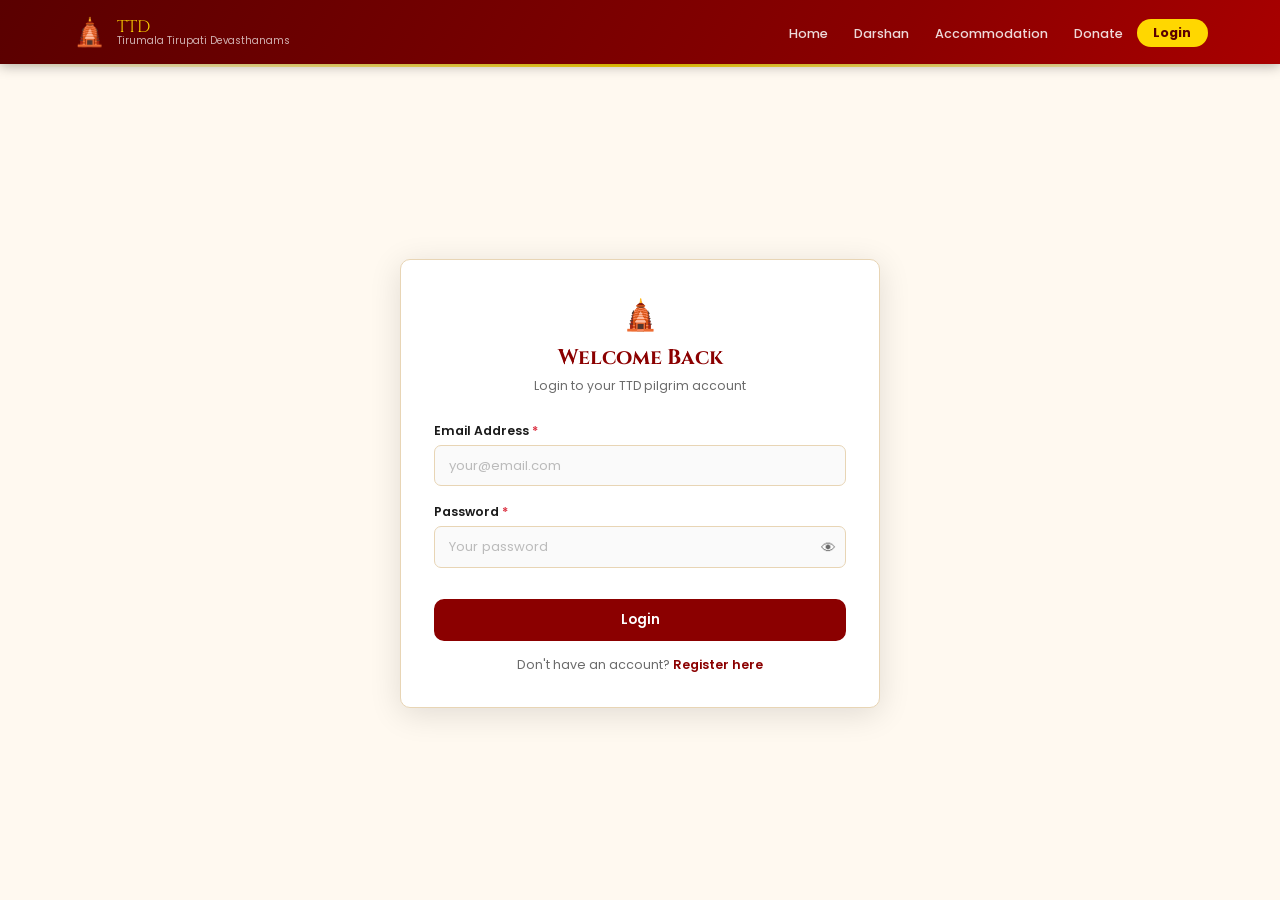
<file: Darshan Booking System/frontend/dashboard.html>
<!DOCTYPE html>
<html lang="en">
<head>
  <meta charset="UTF-8"/>
  <meta name="viewport" content="width=device-width,initial-scale=1.0"/>
  <title>My Dashboard — TTD</title>
  <link rel="stylesheet" href="css/style.css"/>
</head>
<body>
<div id="nav-placeholder"></div>

<div class="dash-wrap">

  <!-- ── SIDEBAR ─────────────────────────────────────────── -->
  <aside class="sidebar">
    <div class="sidebar-profile">
      <div class="sidebar-avatar" id="sideAvatar">👤</div>
      <h4 id="sideName">Loading...</h4>
      <p id="sideEmail"></p>
    </div>
    <ul class="sidebar-nav">
      <li><a href="#" class="active" onclick="showTab('overview',this)"><span class="ni">📊</span> Overview</a></li>
      <li><a href="#" onclick="showTab('darshan',this)"><span class="ni">🛕</span> Darshan Bookings</a></li>
      <li><a href="#" onclick="showTab('rooms',this)"><span class="ni">🏨</span> Room Bookings</a></li>
      <li><a href="#" onclick="showTab('payments',this)"><span class="ni">💳</span> Payments</a></li>
      <li><a href="#" onclick="showTab('donations',this)"><span class="ni">💛</span> Donations</a></li>
      <li><a href="#" onclick="showTab('profile',this)"><span class="ni">👤</span> My Profile</a></li>
      <li style="margin-top:1rem;border-top:1px solid rgba(255,255,255,0.12);padding-top:0.8rem;">
        <a href="#" onclick="logout()"><span class="ni">🚪</span> Logout</a>
      </li>
    </ul>
  </aside>

  <!-- ── MAIN ───────────────────────────────────────────── -->
  <main class="dash-main">

    <!-- ─── OVERVIEW ──────────────────────────────────── -->
    <div id="tab-overview">
      <h2 style="font-family:'Cinzel',serif;color:var(--red);margin-bottom:1.4rem;">Welcome back 🙏 <span id="greetName"></span></h2>

      <div class="dash-stats" id="statsGrid">
        <div class="stat-box"><div class="stat-ico c1">🛕</div><div><div class="stat-val" id="st-darshan">—</div><div class="stat-lbl">Darshan Bookings</div></div></div>
        <div class="stat-box"><div class="stat-ico c2">🏨</div><div><div class="stat-val" id="st-rooms">—</div><div class="stat-lbl">Room Bookings</div></div></div>
        <div class="stat-box"><div class="stat-ico c3">💳</div><div><div class="stat-val" id="st-payments">—</div><div class="stat-lbl">Payments Made</div></div></div>
        <div class="stat-box"><div class="stat-ico c4">💛</div><div><div class="stat-val" id="st-donations">—</div><div class="stat-lbl">Total Donated</div></div></div>
      </div>

      <!-- Recent Darshan Bookings -->
      <div class="tbl-box mb-3">
        <div class="tbl-head">
          <h3>Recent Darshan Bookings</h3>
          <a href="#" onclick="showTab('darshan')" style="font-size:0.8rem;color:var(--red);">View All →</a>
        </div>
        <div class="tbl-wrap">
          <table>
            <thead><tr>
              <th>Reference</th><th>Date</th><th>Type</th><th>Persons</th><th>Amount</th><th>Status</th>
            </tr></thead>
            <tbody id="recentDarshan"><tr><td colspan="6" class="no-data">Loading...</td></tr></tbody>
          </table>
        </div>
      </div>

      <!-- Quick Actions -->
      <div class="grid-3">
        <a href="darshan.html" class="card" style="text-align:center;cursor:pointer;text-decoration:none;">
          <div style="font-size:2rem;margin-bottom:0.5rem;">🛕</div>
          <div style="font-weight:600;color:var(--red);font-size:0.9rem;">Book Darshan</div>
          <div style="font-size:0.78rem;color:var(--muted);margin-top:0.3rem;">Choose a time slot</div>
        </a>
        <a href="accommodation.html" class="card" style="text-align:center;cursor:pointer;">
          <div style="font-size:2rem;margin-bottom:0.5rem;">🏨</div>
          <div style="font-weight:600;color:var(--red);font-size:0.9rem;">Book Room</div>
          <div style="font-size:0.78rem;color:var(--muted);margin-top:0.3rem;">Guest house accommodation</div>
        </a>
        <a href="donation.html" class="card" style="text-align:center;cursor:pointer;">
          <div style="font-size:2rem;margin-bottom:0.5rem;">💛</div>
          <div style="font-weight:600;color:var(--red);font-size:0.9rem;">Make a Donation</div>
          <div style="font-size:0.78rem;color:var(--muted);margin-top:0.3rem;">Support TTD causes</div>
        </a>
      </div>
    </div>

    <!-- ─── DARSHAN BOOKINGS ───────────────────────────── -->
    <div id="tab-darshan" class="d-none">
      <div class="flex-between mb-3">
        <h2 style="font-family:'Cinzel',serif;color:var(--red);">🛕 Darshan Bookings</h2>
        <a href="darshan.html" class="btn btn-red btn-sm">+ New Booking</a>
      </div>
      <div class="tbl-box">
        <div class="tbl-wrap">
          <table>
            <thead><tr>
              <th>Reference</th><th>Darshan Type</th><th>Date</th><th>Time</th>
              <th>Category</th><th>Persons</th><th>Amount</th><th>Status</th><th>Action</th>
            </tr></thead>
            <tbody id="darshanTbody"><tr><td colspan="9" class="no-data">Loading...</td></tr></tbody>
          </table>
        </div>
      </div>
    </div>

    <!-- ─── ROOM BOOKINGS ──────────────────────────────── -->
    <div id="tab-rooms" class="d-none">
      <div class="flex-between mb-3">
        <h2 style="font-family:'Cinzel',serif;color:var(--red);">🏨 Room Bookings</h2>
        <a href="accommodation.html" class="btn btn-red btn-sm">+ Book Room</a>
      </div>
      <div class="tbl-box">
        <div class="tbl-wrap">
          <table>
            <thead><tr>
              <th>Room Type</th><th>Check-in</th><th>Check-out</th>
              <th>Nights</th><th>Total</th><th>Status</th><th>Action</th>
            </tr></thead>
            <tbody id="roomTbody"><tr><td colspan="7" class="no-data">Loading...</td></tr></tbody>
          </table>
        </div>
      </div>
    </div>

    <!-- ─── PAYMENTS ───────────────────────────────────── -->
    <div id="tab-payments" class="d-none">
      <h2 style="font-family:'Cinzel',serif;color:var(--red);margin-bottom:1.4rem;">💳 Payment History</h2>
      <div class="tbl-box">
        <div class="tbl-wrap">
          <table>
            <thead><tr>
              <th>Transaction ID</th><th>Date</th><th>Type</th>
              <th>For</th><th>Amount</th><th>Method</th><th>Status</th>
            </tr></thead>
            <tbody id="paymentTbody"><tr><td colspan="7" class="no-data">Loading...</td></tr></tbody>
          </table>
        </div>
      </div>
    </div>

    <!-- ─── DONATIONS ──────────────────────────────────── -->
    <div id="tab-donations" class="d-none">
      <div class="flex-between mb-3">
        <h2 style="font-family:'Cinzel',serif;color:var(--red);">💛 My Donations</h2>
        <a href="donation.html" class="btn btn-gold btn-sm" style="color:var(--red-dk);">+ Donate</a>
      </div>
      <div class="tbl-box">
        <div class="tbl-wrap">
          <table>
            <thead><tr>
              <th>Donation ID</th><th>Date</th><th>Type</th><th>Amount</th>
            </tr></thead>
            <tbody id="donationTbody"><tr><td colspan="4" class="no-data">Loading...</td></tr></tbody>
          </table>
        </div>
      </div>
    </div>

    <!-- ─── PROFILE ────────────────────────────────────── -->
    <div id="tab-profile" class="d-none">
      <h2 style="font-family:'Cinzel',serif;color:var(--red);margin-bottom:1.4rem;">👤 My Profile</h2>
      <div class="form-box wide" style="width:100%;">
        <div id="profileAlert" class="alert"></div>
        <div id="profileLoading" style="text-align:center;padding:2rem;color:var(--muted);">Loading...</div>
        <div id="profileContent" class="d-none">
          <div class="grid-2" style="font-size:0.84rem;gap:1.2rem;margin-bottom:1.5rem;">
            <div style="background:#fff9f0;border:1px solid var(--border);border-radius:8px;padding:1rem;">
              <div style="font-size:0.72rem;color:var(--muted);margin-bottom:0.2rem;">FULL NAME</div>
              <div class="fw-600" id="pName"></div>
            </div>
            <div style="background:#fff9f0;border:1px solid var(--border);border-radius:8px;padding:1rem;">
              <div style="font-size:0.72rem;color:var(--muted);margin-bottom:0.2rem;">EMAIL</div>
              <div class="fw-600" id="pEmail"></div>
            </div>
            <div style="background:#fff9f0;border:1px solid var(--border);border-radius:8px;padding:1rem;">
              <div style="font-size:0.72rem;color:var(--muted);margin-bottom:0.2rem;">PHONE</div>
              <div class="fw-600" id="pPhone"></div>
            </div>
            <div style="background:#fff9f0;border:1px solid var(--border);border-radius:8px;padding:1rem;">
              <div style="font-size:0.72rem;color:var(--muted);margin-bottom:0.2rem;">COUNTRY</div>
              <div class="fw-600" id="pCountry"></div>
            </div>
            <div style="background:#fff9f0;border:1px solid var(--border);border-radius:8px;padding:1rem;">
              <div style="font-size:0.72rem;color:var(--muted);margin-bottom:0.2rem;">AADHAR</div>
              <div class="fw-600" id="pAadhar"></div>
            </div>
            <div style="background:#fff9f0;border:1px solid var(--border);border-radius:8px;padding:1rem;">
              <div style="font-size:0.72rem;color:var(--muted);margin-bottom:0.2rem;">PASSPORT</div>
              <div class="fw-600" id="pPassport"></div>
            </div>
            <div style="background:#fff9f0;border:1px solid var(--border);border-radius:8px;padding:1rem;">
              <div style="font-size:0.72rem;color:var(--muted);margin-bottom:0.2rem;">ACCOUNT STATUS</div>
              <div class="fw-600" id="pStatus"></div>
            </div>
            <div style="background:#fff9f0;border:1px solid var(--border);border-radius:8px;padding:1rem;">
              <div style="font-size:0.72rem;color:var(--muted);margin-bottom:0.2rem;">MEMBER SINCE</div>
              <div class="fw-600" id="pSince"></div>
            </div>
          </div>
          <div style="background:#fff3cd;border:1px solid #ffc107;border-radius:8px;padding:0.8rem;font-size:0.82rem;color:#664d03;">
            ℹ️ To update your profile details, please contact TTD helpdesk at 1800-425-1111.
          </div>
        </div>
      </div>
    </div>

  </main>
</div>

<!-- CANCEL MODAL -->
<div class="modal-overlay" id="cancelModal">
  <div class="modal">
    <button class="modal-close" onclick="closeModal()">✕</button>
    <div class="modal-title">Cancel Booking</div>
    <p style="font-size:0.88rem;color:var(--muted);margin-bottom:1.3rem;" id="cancelMsg">
      Are you sure you want to cancel this booking? This action cannot be undone.
    </p>
    <div class="flex gap-2">
      <button class="btn btn-outline-red" onclick="closeModal()">No, Keep It</button>
      <button id="confirmCancelBtn" class="btn btn-danger" onclick="confirmCancel()">
        <span class="btn-text">Yes, Cancel</span>
        <div class="spin" style="border-top-color:white;"></div>
      </button>
    </div>
  </div>
</div>

<script src="js/nav.js"></script>
<script src="js/main.js"></script>
<script>
// ── State ─────────────────────────────────────────────────
let cancelTarget = null;   // { type:'darshan'|'room', id }
const tabs = ['overview','darshan','rooms','payments','donations','profile'];

// ── Init ─────────────────────────────────────────────────
document.addEventListener('DOMContentLoaded', async () => {
  if (!requireLogin()) return;
  const user = getUser();
  document.getElementById('sideName').textContent  = user.name;
  document.getElementById('sideEmail').textContent = user.email;
  document.getElementById('sideAvatar').textContent= user.name.charAt(0).toUpperCase();
  document.getElementById('greetName').textContent = user.name.split(' ')[0];
  await loadAll();
});

// ── Tab switching ─────────────────────────────────────────
function showTab(name, el) {
  tabs.forEach(t => document.getElementById('tab-' + t).classList.toggle('d-none', t !== name));
  document.querySelectorAll('.sidebar-nav a').forEach(a => a.classList.remove('active'));
  if (el) el.classList.add('active');
  if (name === 'profile') loadProfile();
  return false;
}

// ── Load everything in parallel ───────────────────────────
async function loadAll() {
  await Promise.all([loadDarshan(), loadRooms(), loadPayments(), loadDonations()]);
}

// ── DARSHAN BOOKINGS ──────────────────────────────────────
async function loadDarshan() {
  try {
    const data = await api('GET', '/bookings/darshan');
    if (!data.success) return;
    const list = data.bookings;

    document.getElementById('st-darshan').textContent = list.length;

    // Recent (overview tab — last 3)
    const rTbody = document.getElementById('recentDarshan');
    if (!list.length) {
      rTbody.innerHTML = '<tr><td colspan="6" class="no-data">No darshan bookings yet. <a href="darshan.html" style="color:var(--red);">Book now</a></td></tr>';
    } else {
      rTbody.innerHTML = list.slice(0,3).map(b => `
        <tr>
          <td class="fw-600 text-red">${b.booking_reference || '—'}</td>
          <td>${fDate(b.darshan_date)}</td>
          <td style="max-width:140px;font-size:0.8rem;">${b.darshan_name}</td>
          <td>${b.number_of_persons}</td>
          <td>${b.total_amount == 0 ? 'FREE' : fMoney(b.total_amount)}</td>
          <td>${badgeBs(b.booking_status)}</td>
        </tr>`).join('');
    }

    // Full darshan tab
    const tbody = document.getElementById('darshanTbody');
    if (!list.length) {
      tbody.innerHTML = '<tr><td colspan="9" class="no-data"><div class="nd-icon">🛕</div>No darshan bookings yet. <a href="darshan.html" style="color:var(--red);">Book now →</a></td></tr>';
    } else {
      tbody.innerHTML = list.map(b => `
        <tr>
          <td class="fw-700 text-red">${b.booking_reference || '—'}</td>
          <td style="font-size:0.8rem;">${b.darshan_name}</td>
          <td>${fDate(b.darshan_date)}</td>
          <td>${fTime(b.start_time)} – ${fTime(b.end_time)}</td>
          <td><span class="badge ${b.booking_type==='nri'?'badge-nri':'badge-indian'}">${b.booking_type.toUpperCase()}</span></td>
          <td>${b.number_of_persons}</td>
          <td>${b.total_amount == 0 ? '<span style="color:var(--green);font-weight:600;">FREE</span>' : fMoney(b.total_amount)}</td>
          <td>${badgeBs(b.booking_status)}</td>
          <td>
            ${b.booking_status !== 'cancelled'
              ? `<button class="btn btn-danger btn-sm" onclick="askCancel('darshan',${b.booking_id},'${b.booking_reference}')">Cancel</button>`
              : '<span style="font-size:0.75rem;color:var(--muted);">—</span>'}
          </td>
        </tr>`).join('');
    }
  } catch { console.error('Failed to load darshan bookings'); }
}

// ── ROOM BOOKINGS ─────────────────────────────────────────
async function loadRooms() {
  try {
    const data = await api('GET', '/bookings/room');
    if (!data.success) return;
    const list = data.bookings;

    document.getElementById('st-rooms').textContent = list.length;

    const tbody = document.getElementById('roomTbody');
    if (!list.length) {
      tbody.innerHTML = '<tr><td colspan="7" class="no-data"><div class="nd-icon">🏨</div>No room bookings yet. <a href="accommodation.html" style="color:var(--red);">Book now →</a></td></tr>';
    } else {
      tbody.innerHTML = list.map(b => `
        <tr>
          <td class="fw-600">${b.room_type}</td>
          <td>${fDate(b.check_in_date)}</td>
          <td>${fDate(b.check_out_date)}</td>
          <td>${b.nights} night${b.nights>1?'s':''}</td>
          <td class="fw-600 text-red">${fMoney(b.total_amount)}</td>
          <td>${badgeBs(b.booking_status)}</td>
          <td>
            ${b.booking_status !== 'cancelled'
              ? `<button class="btn btn-danger btn-sm" onclick="askCancel('room',${b.room_booking_id},'Room booking')">Cancel</button>`
              : '<span style="font-size:0.75rem;color:var(--muted);">—</span>'}
          </td>
        </tr>`).join('');
    }
  } catch { console.error('Failed to load room bookings'); }
}

// ── PAYMENTS ──────────────────────────────────────────────
async function loadPayments() {
  try {
    const data = await api('GET', '/payment');
    if (!data.success) return;
    const list = data.payments;

    document.getElementById('st-payments').textContent = list.length;

    const tbody = document.getElementById('paymentTbody');
    if (!list.length) {
      tbody.innerHTML = '<tr><td colspan="7" class="no-data"><div class="nd-icon">💳</div>No payments yet.</td></tr>';
    } else {
      tbody.innerHTML = list.map(p => {
        const forWhat = p.booking_id
          ? `Darshan — ${p.darshan_name || ''} (${fDate(p.darshan_date)})`
          : p.room_booking_id
            ? `Room — ${p.room_type || ''} (${fDate(p.check_in_date)})`
            : 'Donation';
        return `
        <tr>
          <td style="font-size:0.78rem;font-family:monospace;" class="fw-600">${p.transaction_id || '—'}</td>
          <td>${fDate(p.payment_date)}</td>
          <td>${p.booking_id ? 'Darshan' : p.room_booking_id ? 'Room' : 'Donation'}</td>
          <td style="font-size:0.78rem;max-width:160px;">${forWhat}</td>
          <td class="fw-700 text-red">${fMoney(p.amount)}</td>
          <td style="text-transform:capitalize;">${(p.payment_method||'').replace('_',' ')}</td>
          <td>${badgeBs(p.payment_status)}</td>
        </tr>`;
      }).join('');
    }
  } catch { console.error('Failed to load payments'); }
}

// ── DONATIONS ─────────────────────────────────────────────
async function loadDonations() {
  try {
    const data = await api('GET', '/donation');
    if (!data.success) return;
    const list = data.donations;

    const total = list.reduce((s,d) => s + Number(d.amount), 0);
    document.getElementById('st-donations').textContent = fMoney(total);

    const tbody = document.getElementById('donationTbody');
    if (!list.length) {
      tbody.innerHTML = '<tr><td colspan="4" class="no-data"><div class="nd-icon">💛</div>No donations yet. <a href="donation.html" style="color:var(--red);">Donate now →</a></td></tr>';
    } else {
      tbody.innerHTML = list.map(d => `
        <tr>
          <td class="fw-600 text-red">#${d.donation_id}</td>
          <td>${fDate(d.donation_date)}</td>
          <td>${d.donation_type || 'General'}</td>
          <td class="fw-700">${fMoney(d.amount)}</td>
        </tr>`).join('');
    }
  } catch { console.error('Failed to load donations'); }
}

// ── PROFILE ───────────────────────────────────────────────
async function loadProfile() {
  document.getElementById('profileLoading').style.display = 'block';
  document.getElementById('profileContent').classList.add('d-none');
  try {
    const data = await api('GET', '/auth/profile');
    if (data.success) {
      const u = data.user;
      document.getElementById('pName').textContent    = u.name;
      document.getElementById('pEmail').textContent   = u.email;
      document.getElementById('pPhone').textContent   = u.phone_number;
      document.getElementById('pCountry').textContent = u.country;
      document.getElementById('pAadhar').textContent  = u.aadhar_number
        ? u.aadhar_number.slice(0,4) + ' **** ' + u.aadhar_number.slice(-4)
        : '—';
      document.getElementById('pPassport').textContent = u.passport_number || '—';
      document.getElementById('pStatus').innerHTML    = badgeBs(u.user_status || 'active');
      document.getElementById('pSince').textContent   = fDate(u.created_at);
    }
  } catch { /* ignore */ } finally {
    document.getElementById('profileLoading').style.display = 'none';
    document.getElementById('profileContent').classList.remove('d-none');
  }
}

// ── CANCEL MODAL ──────────────────────────────────────────
function askCancel(type, id, label) {
  cancelTarget = { type, id };
  document.getElementById('cancelMsg').textContent =
    `Are you sure you want to cancel "${label}"? This action cannot be undone.`;
  document.getElementById('cancelModal').classList.add('show');
}

function closeModal() {
  cancelTarget = null;
  document.getElementById('cancelModal').classList.remove('show');
}

async function confirmCancel() {
  if (!cancelTarget) return;
  btnLoading('confirmCancelBtn', true, 'Cancelling...');
  try {
    let data;
    if (cancelTarget.type === 'darshan') {
      data = await api('PUT', `/bookings/darshan/${cancelTarget.id}/cancel`);
    } else {
      data = await api('PUT', `/bookings/room/${cancelTarget.id}/cancel`);
    }

    closeModal();
    if (data && data.success) {
      await loadAll();
    } else {
      alert((data && data.message) || 'Cancellation failed.');
    }
  } catch {
    alert('Network error. Please try again.');
  } finally {
    btnLoading('confirmCancelBtn', false, 'Yes, Cancel');
  }
}

// Close modal on overlay click
document.getElementById('cancelModal').addEventListener('click', function(e) {
  if (e.target === this) closeModal();
});
</script>
</body>
</html>
</file>
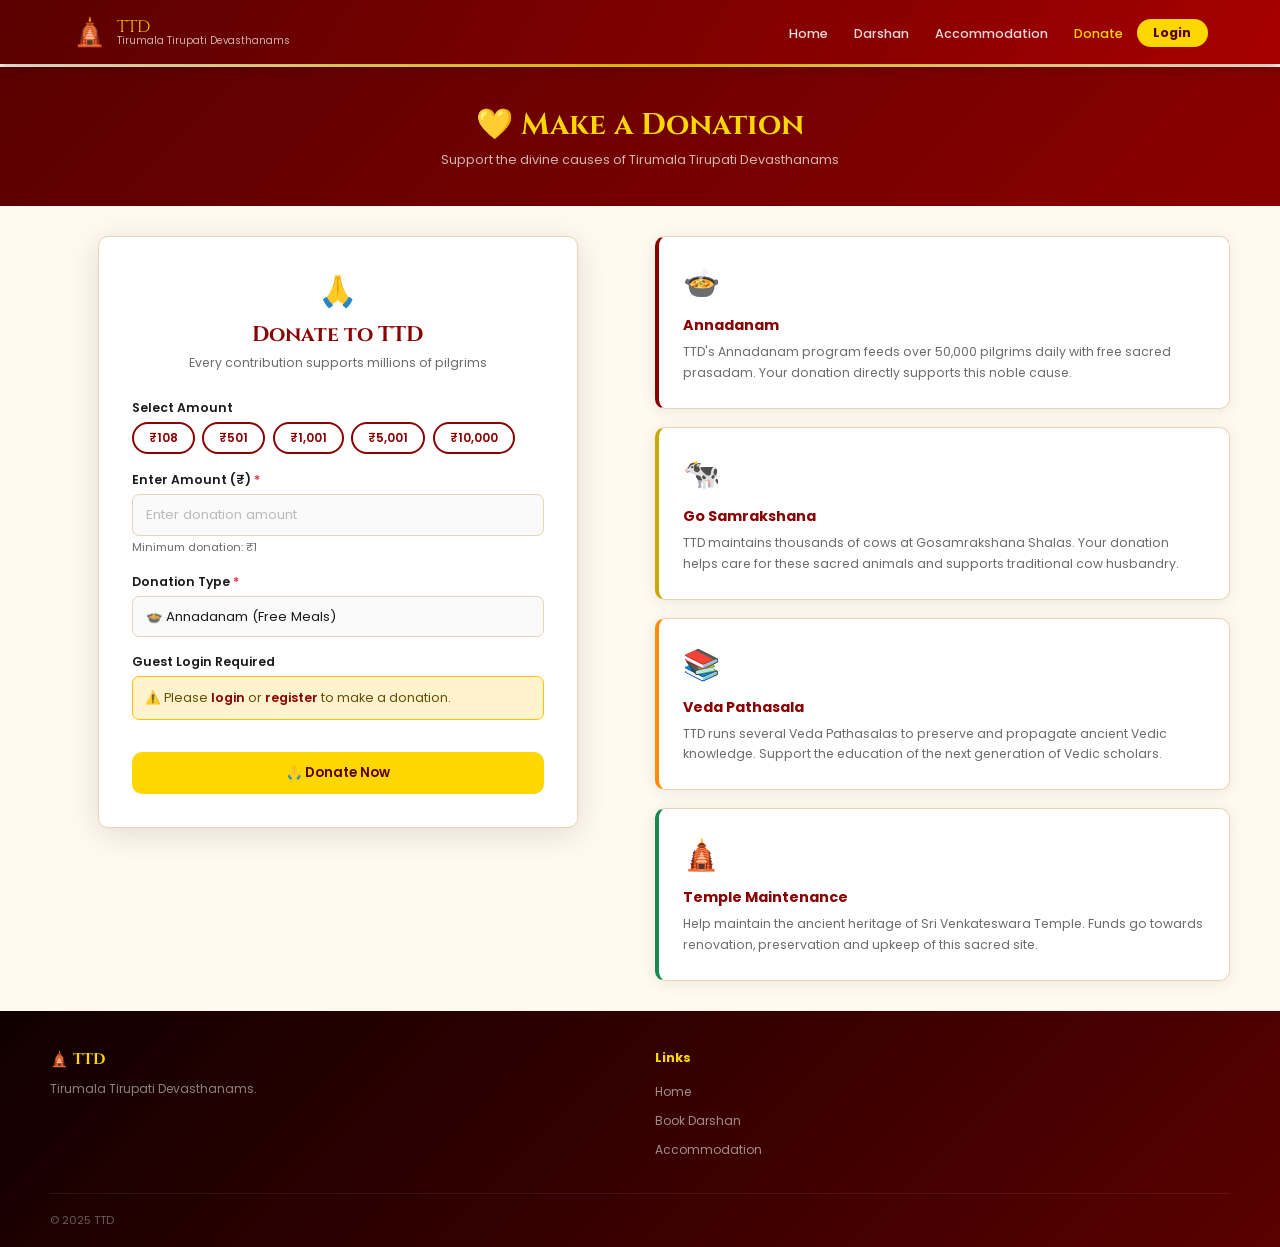
<file: Darshan Booking System/frontend/donation.html>
<!DOCTYPE html>
<html lang="en">
<head>
  <meta charset="UTF-8"/>
  <meta name="viewport" content="width=device-width,initial-scale=1.0"/>
  <title>Donate — TTD</title>
  <link rel="stylesheet" href="css/style.css"/>
</head>
<body>
<div id="nav-placeholder"></div>

<div class="page-hero">
  <h1>💛 Make a Donation</h1>
  <p>Support the divine causes of Tirumala Tirupati Devasthanams</p>
</div>

<section class="section" style="padding:2rem 1rem;">
  <div class="container">
    <div class="grid-2" style="align-items:start;gap:2rem;">

      <!-- LEFT: Donation Form -->
      <div>
        <div class="form-box" style="width:100%;">
          <div class="form-title">
            <span class="icon">🙏</span>
            <h2>Donate to TTD</h2>
            <p>Every contribution supports millions of pilgrims</p>
          </div>

          <div id="alertBox" class="alert"></div>
          <div id="successBox" class="d-none" style="text-align:center;padding:2rem;">
            <div style="font-size:3.5rem;margin-bottom:1rem;">🎉</div>
            <h3 style="font-family:'Cinzel',serif;color:var(--red);margin-bottom:0.5rem;">Thank You!</h3>
            <p style="color:var(--muted);font-size:0.88rem;margin-bottom:0.5rem;">Your donation has been received.</p>
            <p style="font-size:0.82rem;color:var(--muted);">Donation ID: <strong id="donId" class="text-red"></strong></p>
            <p style="margin-top:1.2rem;font-size:1.4rem;color:var(--gold-dk);">ॐ नमो वेङ्कटेशाय 🙏</p>
            <button class="btn btn-red mt-2" onclick="resetDonation()">Donate Again</button>
          </div>

          <div id="donateForm">
            <!-- Quick Amount Buttons -->
            <div class="f-group">
              <label>Select Amount</label>
              <div style="display:flex;gap:0.5rem;flex-wrap:wrap;margin-bottom:0.6rem;">
                <button class="btn btn-outline-red btn-sm" onclick="setAmount(108)">₹108</button>
                <button class="btn btn-outline-red btn-sm" onclick="setAmount(501)">₹501</button>
                <button class="btn btn-outline-red btn-sm" onclick="setAmount(1001)">₹1,001</button>
                <button class="btn btn-outline-red btn-sm" onclick="setAmount(5001)">₹5,001</button>
                <button class="btn btn-outline-red btn-sm" onclick="setAmount(10000)">₹10,000</button>
              </div>
            </div>

            <div class="f-group">
              <label>Enter Amount (₹) <span class="req">*</span></label>
              <input type="number" id="amount" class="f-ctrl" min="1" placeholder="Enter donation amount" onchange="validateAmount()"/>
              <div class="f-hint">Minimum donation: ₹1</div>
            </div>

            <div class="f-group">
              <label>Donation Type <span class="req">*</span></label>
              <select id="donationType" class="f-ctrl">
                <option value="Annadanam">🍲 Annadanam (Free Meals)</option>
                <option value="Go Samrakshana">🐄 Go Samrakshana (Cow Protection)</option>
                <option value="Veda Pathasala">📚 Veda Pathasala (Vedic Education)</option>
                <option value="Temple Maintenance">🛕 Temple Maintenance</option>
                <option value="General">💛 General Donation</option>
              </select>
            </div>

            <div class="f-group">
              <label>Guest Login Required</label>
              <div id="loginPrompt" class="d-none" style="background:#fff3cd;border:1px solid #ffc107;border-radius:7px;padding:0.8rem;font-size:0.84rem;color:#664d03;">
                ⚠️ Please <a href="login.html" style="color:var(--red);font-weight:600;">login</a> or
                <a href="register.html" style="color:var(--red);font-weight:600;">register</a> to make a donation.
              </div>
              <div id="loggedInAs" class="d-none" style="background:#d1e7dd;border:1px solid #badbcc;border-radius:7px;padding:0.7rem;font-size:0.84rem;color:#0a3622;">
                ✅ Donating as: <strong id="donorName"></strong>
              </div>
            </div>

            <button id="donateBtn" class="btn btn-gold btn-block mt-2" onclick="doDonate()">
              <span class="btn-text">🙏 Donate Now</span>
              <div class="spin spin-red"></div>
            </button>
          </div>
        </div>
      </div>

      <!-- RIGHT: Donation Info Cards -->
      <div style="display:flex;flex-direction:column;gap:1.2rem;">

        <div class="card" style="border-left:4px solid var(--red);">
          <div style="font-size:2rem;margin-bottom:0.6rem;">🍲</div>
          <h3 style="color:var(--red);font-size:0.95rem;margin-bottom:0.4rem;">Annadanam</h3>
          <p style="font-size:0.82rem;color:var(--muted);line-height:1.7;">
            TTD's Annadanam program feeds over 50,000 pilgrims daily with free sacred prasadam. 
            Your donation directly supports this noble cause.
          </p>
        </div>

        <div class="card" style="border-left:4px solid var(--gold-dk);">
          <div style="font-size:2rem;margin-bottom:0.6rem;">🐄</div>
          <h3 style="color:var(--red);font-size:0.95rem;margin-bottom:0.4rem;">Go Samrakshana</h3>
          <p style="font-size:0.82rem;color:var(--muted);line-height:1.7;">
            TTD maintains thousands of cows at Gosamrakshana Shalas. Your donation helps care for 
            these sacred animals and supports traditional cow husbandry.
          </p>
        </div>

        <div class="card" style="border-left:4px solid #ff8c00;">
          <div style="font-size:2rem;margin-bottom:0.6rem;">📚</div>
          <h3 style="color:var(--red);font-size:0.95rem;margin-bottom:0.4rem;">Veda Pathasala</h3>
          <p style="font-size:0.82rem;color:var(--muted);line-height:1.7;">
            TTD runs several Veda Pathasalas to preserve and propagate ancient Vedic knowledge. 
            Support the education of the next generation of Vedic scholars.
          </p>
        </div>

        <div class="card" style="border-left:4px solid var(--green);">
          <div style="font-size:2rem;margin-bottom:0.6rem;">🛕</div>
          <h3 style="color:var(--red);font-size:0.95rem;margin-bottom:0.4rem;">Temple Maintenance</h3>
          <p style="font-size:0.82rem;color:var(--muted);line-height:1.7;">
            Help maintain the ancient heritage of Sri Venkateswara Temple. Funds go towards 
            renovation, preservation and upkeep of this sacred site.
          </p>
        </div>

        <!-- Donation History -->
        <div id="historyBox" class="d-none">
          <h4 style="color:var(--red);font-size:0.9rem;margin-bottom:0.8rem;font-weight:700;">📋 My Donation History</h4>
          <div id="donationHistory"></div>
        </div>

      </div>
    </div>
  </div>
</section>

<footer>
  <div class="footer-grid">
    <div class="footer-brand"><h3>🛕 TTD</h3><p>Tirumala Tirupati Devasthanams.</p></div>
    <div class="footer-col"><h4>Links</h4><ul>
      <li><a href="index.html">Home</a></li>
      <li><a href="darshan.html">Book Darshan</a></li>
      <li><a href="accommodation.html">Accommodation</a></li>
    </ul></div>
  </div>
  <div class="footer-bottom"><span>© 2025 TTD</span></div>
</footer>

<script src="js/nav.js"></script>
<script src="js/main.js"></script>
<script>
document.addEventListener('DOMContentLoaded', () => {
  const user = getUser();
  if (user) {
    document.getElementById('loginPrompt').classList.add('d-none');
    document.getElementById('loggedInAs').classList.remove('d-none');
    document.getElementById('donorName').textContent = user.name;
    loadHistory();
  } else {
    document.getElementById('loginPrompt').classList.remove('d-none');
    document.getElementById('loggedInAs').classList.add('d-none');
  }
});

function setAmount(val) {
  document.getElementById('amount').value = val;
}

function validateAmount() {
  const a = parseFloat(document.getElementById('amount').value);
  if (a < 1 || isNaN(a)) showAlert('alertBox', 'Please enter a valid amount (minimum ₹1).');
}

async function doDonate() {
  if (!isLoggedIn()) {
    showAlert('alertBox', 'Please login to make a donation.');
    setTimeout(() => location.href = 'login.html', 1500);
    return;
  }

  const amount       = parseFloat(document.getElementById('amount').value);
  const donationType = document.getElementById('donationType').value;

  if (!amount || amount < 1 || isNaN(amount)) return showAlert('alertBox', 'Please enter a valid donation amount (minimum ₹1).');

  btnLoading('donateBtn', true, 'Processing...');
  try {
    const data = await api('POST', '/donation', { amount, donation_type: donationType });
    if (data.success) {
      document.getElementById('donId').textContent = data.donation_id;
      document.getElementById('donateForm').classList.add('d-none');
      document.getElementById('successBox').classList.remove('d-none');
      loadHistory();
    } else {
      showAlert('alertBox', data.message || 'Donation failed. Please try again.');
    }
  } catch {
    showAlert('alertBox', 'Network error. Is backend running?');
  } finally {
    btnLoading('donateBtn', false, '🙏 Donate Now');
  }
}

async function loadHistory() {
  try {
    const data = await api('GET', '/donation');
    if (data.success && data.donations.length > 0) {
      const box = document.getElementById('historyBox');
      const div = document.getElementById('donationHistory');
      box.classList.remove('d-none');
      div.innerHTML = data.donations.slice(0, 5).map(d => `
        <div style="background:var(--white);border:1px solid var(--border);border-radius:8px;padding:0.8rem;margin-bottom:0.6rem;font-size:0.82rem;">
          <div class="flex-between">
            <span class="fw-600 text-red">${fMoney(d.amount)}</span>
            <span class="text-muted">${fDate(d.donation_date)}</span>
          </div>
          <div style="color:var(--muted);margin-top:0.2rem;">${d.donation_type}</div>
        </div>`).join('');
    }
  } catch { /* ignore */ }
}

function resetDonation() {
  document.getElementById('donateForm').classList.remove('d-none');
  document.getElementById('successBox').classList.add('d-none');
  document.getElementById('amount').value = '';
}
</script>
</body>
</html>
</file>
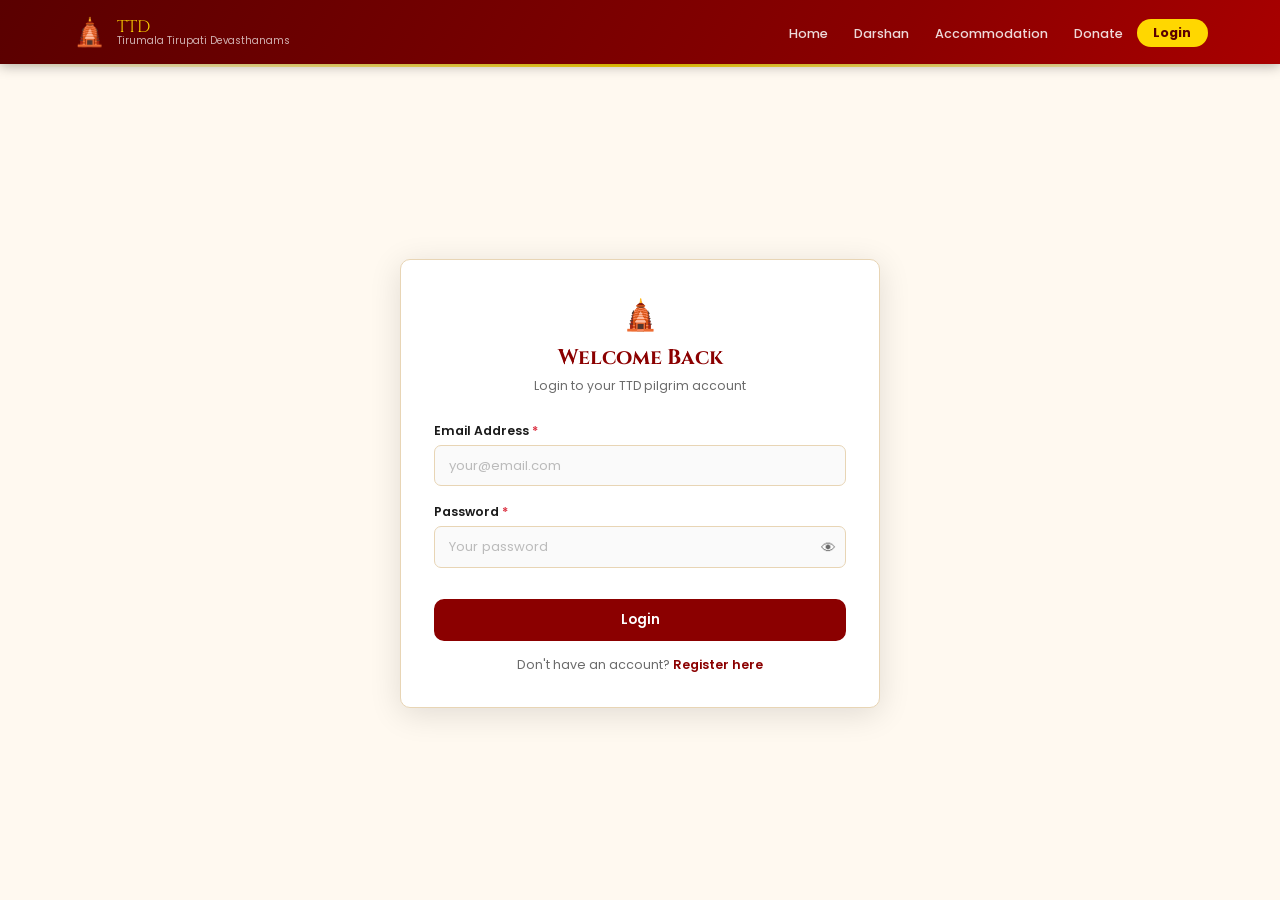
<file: Darshan Booking System/frontend/login.html>
<!DOCTYPE html>
<html lang="en">
<head>
  <meta charset="UTF-8"/>
  <meta name="viewport" content="width=device-width,initial-scale=1.0"/>
  <title>Login — TTD</title>
  <link rel="stylesheet" href="css/style.css"/>
</head>
<body>
<div id="nav-placeholder"></div>

<section class="section" style="min-height:calc(100vh - 67px);display:flex;align-items:center;padding:2rem 1rem;">
  <div class="form-box" style="width:100%;">
    <div class="form-title">
      <span class="icon">🛕</span>
      <h2>Welcome Back</h2>
      <p>Login to your TTD pilgrim account</p>
    </div>

    <div id="alertBox" class="alert"></div>

    <div class="f-group">
      <label>Email Address <span class="req">*</span></label>
      <input type="email" id="email" class="f-ctrl" placeholder="your@email.com"/>
    </div>

    <div class="f-group">
      <label>Password <span class="req">*</span></label>
      <div style="position:relative;">
        <input type="password" id="password" class="f-ctrl" placeholder="Your password" style="padding-right:2.5rem;"/>
        <button id="togglePwd" type="button" style="position:absolute;right:10px;top:50%;transform:translateY(-50%);background:none;border:none;font-size:1rem;color:var(--muted);">👁</button>
      </div>
    </div>

    <button id="loginBtn" class="btn btn-red btn-block mt-2" onclick="doLogin()">
      <span class="btn-text">Login</span>
      <div class="spin" style="border-top-color:white;"></div>
    </button>

    <p class="text-center mt-2" style="font-size:0.84rem;color:var(--muted);">
      Don't have an account?
      <a href="register.html" style="color:var(--red);font-weight:600;">Register here</a>
    </p>
  </div>
</section>

<script src="js/nav.js"></script>
<script src="js/main.js"></script>
<script>
  if (isLoggedIn()) location.href = 'dashboard.html';

  document.getElementById('togglePwd').onclick = function() {
    const p = document.getElementById('password');
    p.type  = p.type === 'password' ? 'text' : 'password';
    this.textContent = p.type === 'password' ? '👁' : '🙈';
  };

  document.getElementById('password').addEventListener('keypress', e => {
    if (e.key === 'Enter') doLogin();
  });

  async function doLogin() {
    const email    = document.getElementById('email').value.trim();
    const password = document.getElementById('password').value;

    if (!email || !password) return showAlert('alertBox', 'Please enter email and password.');

    btnLoading('loginBtn', true, 'Logging in...');
    try {
      const data = await api('POST', '/auth/login', { email, password });
      if (data.success) {
        saveAuth(data.token, data.user);
        showAlert('alertBox', 'Login successful! Redirecting...', 'success');
        setTimeout(() => location.href = 'dashboard.html', 900);
      } else {
        showAlert('alertBox', data.message || 'Login failed.');
      }
    } catch {
      showAlert('alertBox', 'Cannot reach server. Is backend running?');
    } finally {
      btnLoading('loginBtn', false, 'Login');
    }
  }
</script>
</body>
</html>
</file>
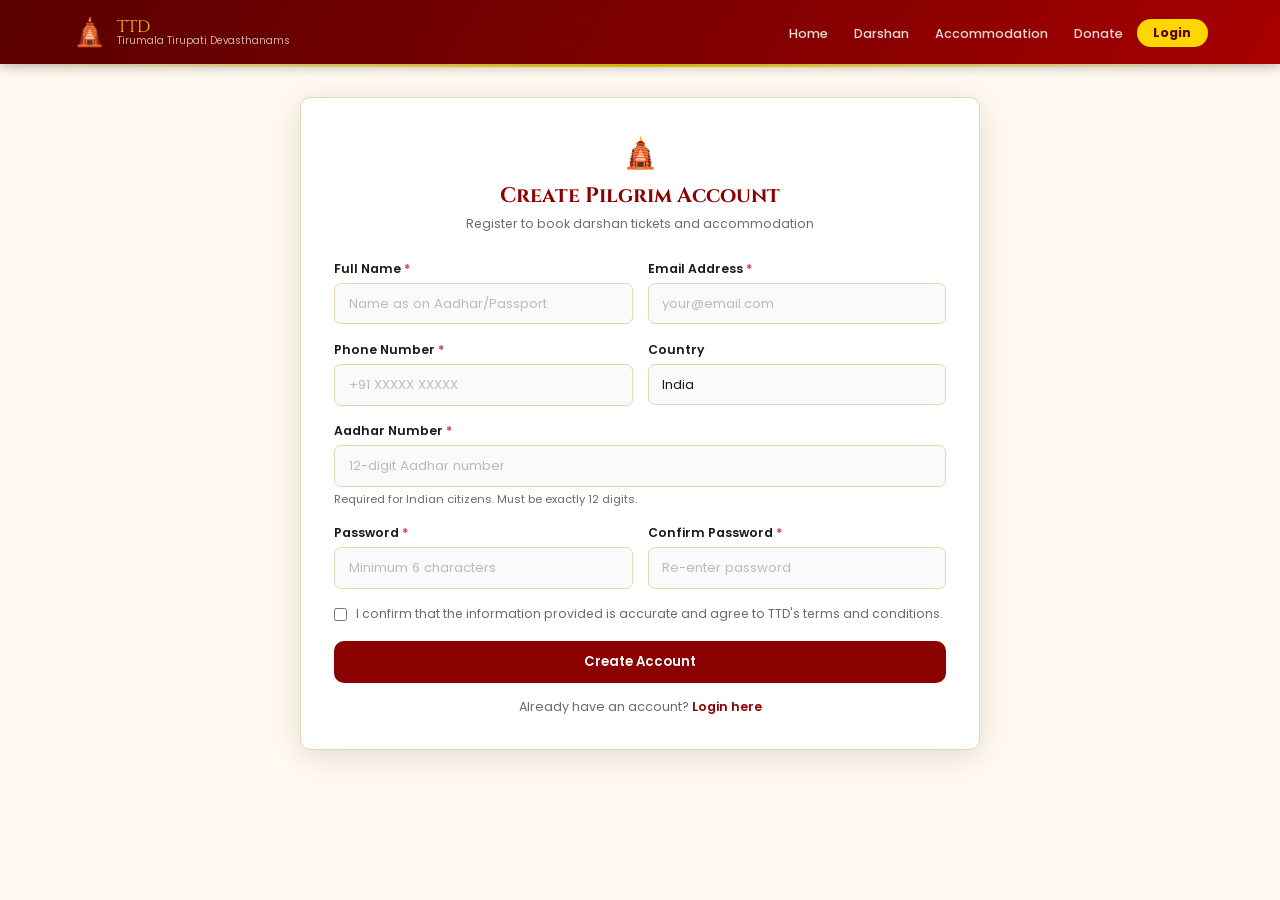
<file: Darshan Booking System/frontend/register.html>
<!DOCTYPE html>
<html lang="en">
<head>
  <meta charset="UTF-8"/>
  <meta name="viewport" content="width=device-width,initial-scale=1.0"/>
  <title>Register — TTD</title>
  <link rel="stylesheet" href="css/style.css"/>
</head>
<body>
<div id="nav-placeholder"></div>

<section class="section" style="padding:2rem 1rem;">
  <div class="form-box wide" style="width:100%;">
    <div class="form-title">
      <span class="icon">🛕</span>
      <h2>Create Pilgrim Account</h2>
      <p>Register to book darshan tickets and accommodation</p>
    </div>

    <div id="alertBox" class="alert"></div>

    <div class="f-row">
      <div class="f-group">
        <label>Full Name <span class="req">*</span></label>
        <input type="text" id="name" class="f-ctrl" placeholder="Name as on Aadhar/Passport"/>
      </div>
      <div class="f-group">
        <label>Email Address <span class="req">*</span></label>
        <input type="email" id="email" class="f-ctrl" placeholder="your@email.com"/>
      </div>
    </div>

    <div class="f-row">
      <div class="f-group">
        <label>Phone Number <span class="req">*</span></label>
        <input type="tel" id="phone" class="f-ctrl" placeholder="+91 XXXXX XXXXX"/>
      </div>
      <div class="f-group">
        <label>Country</label>
        <select id="country" class="f-ctrl" onchange="toggleIdType()">
          <option value="India">India</option>
          <option value="USA">USA</option>
          <option value="UK">UK</option>
          <option value="Canada">Canada</option>
          <option value="Australia">Australia</option>
          <option value="Singapore">Singapore</option>
          <option value="UAE">UAE</option>
          <option value="Other">Other</option>
        </select>
      </div>
    </div>

    <!-- Indian ID -->
    <div id="aadharField" class="f-group">
      <label>Aadhar Number <span class="req">*</span></label>
      <input type="text" id="aadhar" class="f-ctrl" maxlength="12" placeholder="12-digit Aadhar number"/>
      <div class="f-hint">Required for Indian citizens. Must be exactly 12 digits.</div>
    </div>

    <!-- NRI ID -->
    <div id="passportField" class="f-group d-none">
      <label>Passport Number <span class="req">*</span></label>
      <input type="text" id="passport" class="f-ctrl" placeholder="e.g. A1234567" maxlength="8"/>
      <div class="f-hint">Format: 1 capital letter followed by 7 digits (e.g. A1234567)</div>
    </div>

    <div class="f-row">
      <div class="f-group">
        <label>Password <span class="req">*</span></label>
        <input type="password" id="password" class="f-ctrl" placeholder="Minimum 6 characters"/>
      </div>
      <div class="f-group">
        <label>Confirm Password <span class="req">*</span></label>
        <input type="password" id="cpassword" class="f-ctrl" placeholder="Re-enter password"/>
      </div>
    </div>

    <div style="display:flex;gap:0.6rem;align-items:flex-start;margin-bottom:1.2rem;">
      <input type="checkbox" id="terms" style="margin-top:3px;"/>
      <label for="terms" style="font-size:0.82rem;color:var(--muted);cursor:pointer;">
        I confirm that the information provided is accurate and agree to TTD's terms and conditions.
      </label>
    </div>

    <button id="regBtn" class="btn btn-red btn-block" onclick="doRegister()">
      <span class="btn-text">Create Account</span>
      <div class="spin" style="border-top-color:white;"></div>
    </button>

    <p class="text-center mt-2" style="font-size:0.84rem;color:var(--muted);">
      Already have an account? <a href="login.html" style="color:var(--red);font-weight:600;">Login here</a>
    </p>
  </div>
</section>

<script src="js/nav.js"></script>
<script src="js/main.js"></script>
<script>
  if (isLoggedIn()) location.href = 'dashboard.html';

  function toggleIdType() {
    const isIndia = document.getElementById('country').value === 'India';
    document.getElementById('aadharField').classList.toggle('d-none', !isIndia);
    document.getElementById('passportField').classList.toggle('d-none', isIndia);
  }

  async function doRegister() {
    const name     = document.getElementById('name').value.trim();
    const email    = document.getElementById('email').value.trim();
    const phone    = document.getElementById('phone').value.trim();
    const country  = document.getElementById('country').value;
    const aadhar   = document.getElementById('aadhar').value.trim();
    const passport = document.getElementById('passport').value.trim().toUpperCase();
    const password = document.getElementById('password').value;
    const cpass    = document.getElementById('cpassword').value;
    const terms    = document.getElementById('terms').checked;

    if (!name || !email || !phone || !password) return showAlert('alertBox', 'Name, email, phone and password are required.');
    if (country === 'India' && aadhar.length !== 12) return showAlert('alertBox', 'Aadhar number must be exactly 12 digits.');
    if (country === 'India' && !/^\d{12}$/.test(aadhar)) return showAlert('alertBox', 'Aadhar must contain only digits.');
    if (country !== 'India' && !passport) return showAlert('alertBox', 'Passport number is required.');
    if (country !== 'India' && !/^[A-Z][0-9]{7}$/.test(passport)) return showAlert('alertBox', 'Passport must be 1 capital letter + 7 digits (e.g. A1234567).');
    if (password.length < 6) return showAlert('alertBox', 'Password must be at least 6 characters.');
    if (password !== cpass)  return showAlert('alertBox', 'Passwords do not match.');
    if (!terms) return showAlert('alertBox', 'Please agree to the terms and conditions.');

    const body = {
      name, email, phone_number: phone, country, password,
      aadhar_number:   country === 'India' ? aadhar   : null,
      passport_number: country !== 'India' ? passport : null
    };

    btnLoading('regBtn', true, 'Creating Account...');
    try {
      const data = await api('POST', '/auth/register', body);
      if (data.success) {
        showAlert('alertBox', 'Account created! Redirecting to login...', 'success');
        setTimeout(() => location.href = 'login.html', 1500);
      } else {
        showAlert('alertBox', data.message || 'Registration failed.');
      }
    } catch {
      showAlert('alertBox', 'Cannot reach server. Is backend running?');
    } finally {
      btnLoading('regBtn', false, 'Create Account');
    }
  }
</script>
</body>
</html>
</file>
<file: Darshan Booking System/frontend/css/style.css>
@import url('https://fonts.googleapis.com/css2?family=Poppins:wght@300;400;500;600;700&family=Cinzel:wght@600;700&display=swap');

:root {
  --red:     #8B0000;
  --red-dk:  #5a0000;
  --red-lt:  #a80000;
  --gold:    #FFD700;
  --gold-dk: #c9a800;
  --bg:      #FFF9F0;
  --white:   #ffffff;
  --border:  #e8d5b5;
  --muted:   #6b6b6b;
  --text:    #1a1a1a;
  --green:   #198754;
  --danger:  #dc3545;
  --shadow:  0 2px 16px rgba(0,0,0,0.08);
  --shadow-md: 0 6px 32px rgba(0,0,0,0.12);
  --r: 10px;
  --tr: 0.25s ease;
}

*,*::before,*::after { box-sizing: border-box; margin: 0; padding: 0; }
html { scroll-behavior: smooth; font-size: 15px; }
body { font-family: 'Poppins', sans-serif; background: var(--bg); color: var(--text); min-height: 100vh; }
a { text-decoration: none; color: inherit; }
img { max-width: 100%; display: block; }
button { font-family: inherit; cursor: pointer; }
input, select, textarea { font-family: inherit; }
::-webkit-scrollbar { width: 5px; }
::-webkit-scrollbar-thumb { background: var(--red); border-radius: 3px; }

/* ── NAVBAR ──────────────────────────────────────────────── */
.navbar {
  background: linear-gradient(120deg, var(--red-dk) 0%, var(--red) 70%, #a80000 100%);
  position: sticky; top: 0; z-index: 999;
  box-shadow: 0 2px 12px rgba(0,0,0,0.3);
}
.nav-inner {
  max-width: 1180px; margin: 0 auto; padding: 0 1.5rem;
  display: flex; align-items: center; justify-content: space-between;
  height: 64px;
}
.nav-brand { display: flex; align-items: center; gap: 10px; }
.nav-logo { font-size: 1.8rem; }
.nav-name { font-family: 'Cinzel', serif; color: var(--gold); font-size: 1.1rem; line-height: 1.1; }
.nav-name small { font-family: 'Poppins', sans-serif; color: rgba(255,255,255,0.7); font-size: 0.65rem; font-weight: 400; display: block; }
.nav-links { display: flex; align-items: center; gap: 2px; list-style: none; }
.nav-links a {
  padding: 0.4rem 0.8rem; border-radius: 6px;
  color: rgba(255,255,255,0.85); font-size: 0.85rem; font-weight: 500;
  transition: var(--tr);
}
.nav-links a:hover { color: var(--gold); background: rgba(255,215,0,0.1); }
.nav-links a.active { color: var(--gold); }
.nav-links .nav-cta {
  background: var(--gold); color: var(--red-dk) !important;
  font-weight: 700 !important; border-radius: 20px !important;
  padding: 0.35rem 1.1rem !important;
}
.nav-links .nav-cta:hover { background: #ffe033 !important; }
.gold-bar { height: 3px; background: linear-gradient(90deg, transparent 0%, var(--gold) 50%, transparent 100%); }
.hamburger { display: none; flex-direction: column; gap: 4px; cursor: pointer; padding: 4px; }
.hamburger span { width: 22px; height: 2px; background: white; border-radius: 2px; }

/* ── HERO ────────────────────────────────────────────────── */
.hero {
  background: linear-gradient(150deg, var(--red-dk) 0%, var(--red) 60%, #c0392b 100%);
  padding: 5rem 1.5rem; text-align: center; position: relative; overflow: hidden;
}
.hero::after {
  content: '';
  position: absolute; inset: 0; pointer-events: none;
  background: radial-gradient(circle at 70% 50%, rgba(255,215,0,0.06) 0%, transparent 60%);
}
.hero-om { font-size: 2.5rem; color: var(--gold); display: block; margin-bottom: 0.5rem; }
.hero h1 { font-family: 'Cinzel', serif; color: var(--gold); font-size: clamp(1.6rem, 4vw, 2.8rem); line-height: 1.2; }
.hero h2 { color: rgba(255,255,255,0.8); font-size: clamp(0.9rem, 2vw, 1.2rem); font-weight: 400; margin: 0.5rem 0 1rem; }
.hero p { color: rgba(255,255,255,0.65); max-width: 560px; margin: 0 auto 2rem; line-height: 1.7; font-size: 0.9rem; }
.hero-actions { display: flex; gap: 1rem; justify-content: center; flex-wrap: wrap; }

/* ── BUTTONS ─────────────────────────────────────────────── */
.btn {
  display: inline-flex; align-items: center; gap: 0.4rem;
  padding: 0.6rem 1.6rem; border-radius: 24px;
  font-weight: 600; font-size: 0.88rem; border: 2px solid transparent;
  transition: var(--tr); white-space: nowrap;
}
.btn-gold   { background: var(--gold); color: var(--red-dk); }
.btn-gold:hover { background: #ffe033; transform: translateY(-1px); box-shadow: 0 4px 16px rgba(255,215,0,0.4); }
.btn-outline-white { border-color: rgba(255,255,255,0.5); color: white; }
.btn-outline-white:hover { border-color: var(--gold); color: var(--gold); }
.btn-red  { background: var(--red); color: white; border-color: var(--red); }
.btn-red:hover  { background: var(--red-dk); transform: translateY(-1px); box-shadow: var(--shadow-md); }
.btn-outline-red { border-color: var(--red); color: var(--red); background: transparent; }
.btn-outline-red:hover { background: var(--red); color: white; }
.btn-green { background: var(--green); color: white; border-color: var(--green); }
.btn-green:hover { background: #146c43; }
.btn-danger { background: var(--danger); color: white; border-color: var(--danger); }
.btn-danger:hover { background: #b02a37; }
.btn-sm { padding: 0.35rem 1rem; font-size: 0.8rem; }
.btn-block { width: 100%; justify-content: center; border-radius: var(--r); }
.btn:disabled { opacity: 0.6; cursor: not-allowed; transform: none !important; }

/* ── LAYOUT ──────────────────────────────────────────────── */
.container { max-width: 1180px; margin: 0 auto; }
.section { padding: 4rem 1.5rem; }
.section-cream { background: linear-gradient(180deg, #fffaf2, var(--bg)); }

.sec-head { text-align: center; margin-bottom: 2.5rem; }
.sec-badge {
  display: inline-block; background: rgba(139,0,0,0.08);
  color: var(--red); font-size: 0.72rem; font-weight: 700;
  letter-spacing: 2px; text-transform: uppercase;
  padding: 0.25rem 0.9rem; border-radius: 20px;
  border: 1px solid rgba(139,0,0,0.15); margin-bottom: 0.7rem;
}
.sec-head h2 { font-family: 'Cinzel', serif; color: var(--red); font-size: clamp(1.4rem, 3vw, 2rem); }
.sec-divider { width: 60px; height: 3px; background: linear-gradient(90deg, var(--gold), #ff8c00); margin: 0.7rem auto 0.8rem; border-radius: 2px; }
.sec-head p { color: var(--muted); max-width: 560px; margin: 0 auto; line-height: 1.7; font-size: 0.88rem; }

.grid-2 { display: grid; grid-template-columns: repeat(auto-fit, minmax(320px,1fr)); gap: 1.5rem; }
.grid-3 { display: grid; grid-template-columns: repeat(auto-fit, minmax(260px,1fr)); gap: 1.5rem; }
.grid-4 { display: grid; grid-template-columns: repeat(auto-fit, minmax(220px,1fr)); gap: 1.5rem; }

/* ── CARDS ───────────────────────────────────────────────── */
.card {
  background: var(--white); border-radius: var(--r);
  border: 1px solid var(--border); box-shadow: var(--shadow);
  padding: 1.6rem; transition: var(--tr);
}
.card:hover { transform: translateY(-3px); box-shadow: var(--shadow-md); }

.svc-card {
  background: var(--white); border-radius: var(--r);
  border: 1px solid var(--border); box-shadow: var(--shadow);
  padding: 2rem 1.5rem; text-align: center; transition: var(--tr);
  position: relative; overflow: hidden;
}
.svc-card::before { content: ''; position: absolute; top: 0; left: 0; right: 0; height: 4px; background: linear-gradient(90deg, var(--red), var(--gold)); }
.svc-card:hover { transform: translateY(-4px); box-shadow: var(--shadow-md); border-color: rgba(139,0,0,0.2); }
.svc-icon { font-size: 2.4rem; margin-bottom: 1rem; display: block; }
.svc-card h3 { color: var(--red); font-size: 1rem; margin-bottom: 0.5rem; }
.svc-card p  { color: var(--muted); font-size: 0.82rem; line-height: 1.6; margin-bottom: 1rem; }
.svc-price   { font-size: 0.82rem; color: var(--red); font-weight: 600; margin-bottom: 1rem; }

/* ── PAGE HERO (sub-pages) ───────────────────────────────── */
.page-hero {
  background: linear-gradient(135deg, var(--red-dk), var(--red));
  padding: 2.5rem 1.5rem; text-align: center;
}
.page-hero h1 { font-family: 'Cinzel', serif; color: var(--gold); font-size: clamp(1.3rem, 3vw, 2rem); }
.page-hero p  { color: rgba(255,255,255,0.7); margin-top: 0.4rem; font-size: 0.85rem; }

/* ── FORMS ───────────────────────────────────────────────── */
.form-box {
  background: var(--white); border-radius: var(--r);
  border: 1px solid var(--border); box-shadow: var(--shadow-md);
  padding: 2.2rem; max-width: 480px; margin: 0 auto;
}
.form-box.wide { max-width: 680px; }
.form-box.xl   { max-width: 900px; }
.form-title { text-align: center; margin-bottom: 1.8rem; }
.form-title .icon { font-size: 2rem; display: block; margin-bottom: 0.4rem; }
.form-title h2 { font-family: 'Cinzel', serif; color: var(--red); font-size: 1.4rem; }
.form-title p { color: var(--muted); font-size: 0.82rem; margin-top: 0.3rem; }

.f-group { margin-bottom: 1.1rem; }
.f-group label { display: block; font-size: 0.82rem; font-weight: 600; margin-bottom: 0.35rem; color: var(--text); }
.f-group label .req { color: var(--danger); }
.f-ctrl {
  width: 100%; padding: 0.65rem 0.9rem;
  border: 1.5px solid var(--border); border-radius: 7px;
  font-size: 0.88rem; background: #fafafa; transition: var(--tr); color: var(--text);
}
.f-ctrl:focus { outline: none; border-color: var(--red); background: white; box-shadow: 0 0 0 3px rgba(139,0,0,0.07); }
.f-ctrl::placeholder { color: #bbb; }
select.f-ctrl { cursor: pointer; appearance: none; }
.f-row { display: grid; grid-template-columns: 1fr 1fr; gap: 1rem; }
.f-hint { font-size: 0.75rem; color: var(--muted); margin-top: 0.25rem; }

/* ── ALERT ───────────────────────────────────────────────── */
.alert { display: none; padding: 0.7rem 1rem; border-radius: 7px; font-size: 0.84rem; margin-bottom: 1rem; align-items: center; gap: 0.5rem; }
.alert.show { display: flex; }
.alert-success { background: #d1e7dd; color: #0a3622; border: 1px solid #badbcc; }
.alert-danger  { background: #f8d7da; color: #58151c; border: 1px solid #f1aeb5; }
.alert-info    { background: #cff4fc; color: #055160; border: 1px solid #b6effb; }

/* ── SPINNER ─────────────────────────────────────────────── */
.spin { width: 16px; height: 16px; border: 2px solid rgba(255,255,255,0.4); border-top-color: white; border-radius: 50%; animation: spin 0.6s linear infinite; display: none; }
@keyframes spin { to { transform: rotate(360deg); } }
.spin-red { border-color: rgba(139,0,0,0.2); border-top-color: var(--red); }

/* ── BADGES ──────────────────────────────────────────────── */
.badge { display: inline-block; padding: 0.18rem 0.6rem; border-radius: 20px; font-size: 0.73rem; font-weight: 700; }
.badge-confirmed { background: #d1e7dd; color: #0a3622; }
.badge-pending   { background: #fff3cd; color: #664d03; }
.badge-cancelled { background: #f8d7da; color: #58151c; }
.badge-success   { background: #d1e7dd; color: #0a3622; }
.badge-failed    { background: #f8d7da; color: #58151c; }
.badge-nri       { background: #cff4fc; color: #055160; }
.badge-indian    { background: #e2e3e5; color: #41464b; }

/* ── DASHBOARD ───────────────────────────────────────────── */
.dash-wrap { display: grid; grid-template-columns: 230px 1fr; min-height: calc(100vh - 67px); }
.sidebar {
  background: linear-gradient(180deg, var(--red-dk) 0%, var(--red) 100%);
  padding: 1.5rem 0;
}
.sidebar-profile { text-align: center; padding: 0 1rem 1.2rem; border-bottom: 1px solid rgba(255,255,255,0.12); margin-bottom: 0.8rem; }
.sidebar-avatar { width: 56px; height: 56px; background: var(--gold); border-radius: 50%; display: flex; align-items: center; justify-content: center; font-size: 1.6rem; font-weight: 700; color: var(--red-dk); margin: 0 auto 0.6rem; }
.sidebar-profile h4 { color: white; font-size: 0.88rem; }
.sidebar-profile p  { color: rgba(255,255,255,0.55); font-size: 0.72rem; }
.sidebar-nav { list-style: none; }
.sidebar-nav li a {
  display: flex; align-items: center; gap: 0.7rem;
  padding: 0.65rem 1.3rem; font-size: 0.84rem; font-weight: 500;
  color: rgba(255,255,255,0.72); transition: var(--tr);
}
.sidebar-nav li a:hover, .sidebar-nav li a.active {
  color: var(--gold); background: rgba(255,215,0,0.1);
  border-right: 3px solid var(--gold);
}
.sidebar-nav li a .ni { font-size: 1rem; width: 18px; text-align: center; }
.dash-main { padding: 1.8rem; overflow-x: hidden; }
.dash-stats { display: grid; grid-template-columns: repeat(auto-fit, minmax(160px, 1fr)); gap: 1rem; margin-bottom: 1.8rem; }
.stat-box {
  background: var(--white); border: 1px solid var(--border); border-radius: var(--r);
  padding: 1.2rem; box-shadow: var(--shadow); display: flex; align-items: center; gap: 0.9rem;
}
.stat-ico { width: 44px; height: 44px; border-radius: 8px; display: flex; align-items: center; justify-content: center; font-size: 1.3rem; }
.stat-ico.c1 { background: rgba(139,0,0,0.08); }
.stat-ico.c2 { background: rgba(255,215,0,0.15); }
.stat-ico.c3 { background: rgba(25,135,84,0.1); }
.stat-ico.c4 { background: rgba(13,110,253,0.1); }
.stat-val { font-size: 1.5rem; font-weight: 700; color: var(--red); }
.stat-lbl { font-size: 0.72rem; color: var(--muted); }

/* ── TABLES ──────────────────────────────────────────────── */
.tbl-box { background: var(--white); border-radius: var(--r); border: 1px solid var(--border); overflow: hidden; box-shadow: var(--shadow); }
.tbl-head { padding: 1rem 1.3rem; border-bottom: 1px solid var(--border); display: flex; align-items: center; justify-content: space-between; }
.tbl-head h3 { font-size: 0.95rem; color: var(--red); font-weight: 600; }
.tbl-wrap { overflow-x: auto; }
table { width: 100%; border-collapse: collapse; }
thead { background: linear-gradient(120deg, var(--red-dk), var(--red)); }
thead th { padding: 0.75rem 1rem; text-align: left; font-size: 0.78rem; font-weight: 600; color: var(--gold); letter-spacing: 0.4px; }
tbody tr { border-bottom: 1px solid #f5ece0; transition: var(--tr); }
tbody tr:last-child { border-bottom: none; }
tbody tr:hover { background: #fffaf2; }
tbody td { padding: 0.75rem 1rem; font-size: 0.83rem; }

/* ── SLOT CARDS ──────────────────────────────────────────── */
.slot-grid { display: grid; grid-template-columns: repeat(auto-fill, minmax(220px,1fr)); gap: 1rem; }
.slot-card {
  border: 2px solid var(--border); border-radius: var(--r);
  padding: 1rem; cursor: pointer; transition: var(--tr); position: relative; background: var(--white);
}
.slot-card:hover:not(.slot-full) { border-color: var(--red); }
.slot-card.selected { border-color: var(--gold); background: #fffdf0; }
.slot-card.slot-full { opacity: 0.5; cursor: not-allowed; }
.slot-time { font-weight: 700; color: var(--red); font-size: 0.95rem; }
.slot-type-badge { font-size: 0.7rem; background: rgba(139,0,0,0.1); color: var(--red); padding: 0.1rem 0.5rem; border-radius: 10px; display: inline-block; margin: 0.2rem 0 0.5rem; }
.slot-bar { height: 5px; background: #eee; border-radius: 3px; overflow: hidden; margin: 0.4rem 0; }
.slot-fill { height: 100%; background: linear-gradient(90deg, #198754, #ffc107, #dc3545); border-radius: 3px; }
.slot-info { font-size: 0.75rem; color: var(--muted); }
.slot-price { position: absolute; top: 8px; right: 8px; font-weight: 700; color: var(--red); font-size: 0.82rem; }

/* ── ROOM CARDS ──────────────────────────────────────────── */
.room-card { background: var(--white); border-radius: var(--r); border: 1px solid var(--border); overflow: hidden; box-shadow: var(--shadow); transition: var(--tr); }
.room-card:hover { transform: translateY(-3px); box-shadow: var(--shadow-md); }
.room-img { height: 150px; background: linear-gradient(135deg, var(--red), #c0392b); display: flex; align-items: center; justify-content: center; font-size: 3rem; position: relative; }
.room-ribbon { position: absolute; top: 10px; right: 10px; background: var(--gold); color: var(--red-dk); font-size: 0.7rem; font-weight: 700; padding: 0.15rem 0.6rem; border-radius: 10px; }
.room-body { padding: 1.2rem; }
.room-body h3 { color: var(--red); font-size: 0.95rem; margin-bottom: 0.3rem; }
.room-body .cap { font-size: 0.78rem; color: var(--muted); margin-bottom: 0.6rem; }
.room-price-row { display: flex; align-items: center; justify-content: space-between; margin-top: 0.8rem; }
.room-price { font-size: 1.15rem; font-weight: 700; color: var(--red); }
.room-price small { font-size: 0.7rem; color: var(--muted); font-weight: 400; }

/* ── PAYMENT BOX ─────────────────────────────────────────── */
.pay-summary { background: linear-gradient(135deg, var(--red-dk), var(--red)); border-radius: var(--r); padding: 1.3rem; color: white; margin-bottom: 1.3rem; }
.pay-summary h4 { color: var(--gold); font-size: 0.8rem; letter-spacing: 1px; text-transform: uppercase; margin-bottom: 0.8rem; }
.pay-row { display: flex; justify-content: space-between; font-size: 0.84rem; padding: 0.35rem 0; border-bottom: 1px solid rgba(255,255,255,0.1); }
.pay-row.total { border: none; font-weight: 700; font-size: 1rem; color: var(--gold); margin-top: 0.3rem; }
.pay-methods { display: grid; grid-template-columns: repeat(3, 1fr); gap: 0.7rem; margin-bottom: 1.1rem; }
.pay-method { border: 2px solid var(--border); border-radius: 8px; padding: 0.7rem 0.5rem; text-align: center; cursor: pointer; transition: var(--tr); font-size: 0.78rem; font-weight: 600; }
.pay-method:hover { border-color: var(--red); }
.pay-method.sel { border-color: var(--red); background: rgba(139,0,0,0.05); color: var(--red); }
.pay-method .pm-icon { font-size: 1.3rem; display: block; margin-bottom: 0.25rem; }

/* ── PILGRIM ENTRY ───────────────────────────────────────── */
.pilgrim-block { background: #fff9f0; border: 1px solid var(--border); border-radius: 8px; padding: 1.1rem; margin-bottom: 0.9rem; }
.pilgrim-block h4 { font-size: 0.84rem; color: var(--red); font-weight: 700; margin-bottom: 0.8rem; padding-bottom: 0.5rem; border-bottom: 1px solid var(--border); }

/* ── STEP WIZARD ─────────────────────────────────────────── */
.steps { display: flex; align-items: center; justify-content: center; gap: 0; margin-bottom: 2rem; flex-wrap: wrap; }
.step { display: flex; flex-direction: column; align-items: center; gap: 0.3rem; flex: 1; min-width: 80px; position: relative; }
.step::before { content: ''; position: absolute; top: 17px; left: 50%; width: 100%; height: 2px; background: var(--border); z-index: 0; }
.step:last-child::before { display: none; }
.step-num { width: 36px; height: 36px; border-radius: 50%; border: 2px solid var(--border); background: white; display: flex; align-items: center; justify-content: center; font-weight: 700; font-size: 0.85rem; color: var(--muted); z-index: 1; }
.step.active .step-num { background: var(--red); border-color: var(--red); color: white; }
.step.done .step-num   { background: var(--green); border-color: var(--green); color: white; }
.step-lbl { font-size: 0.7rem; color: var(--muted); text-align: center; }
.step.active .step-lbl { color: var(--red); font-weight: 600; }
.step.done .step-lbl   { color: var(--green); }

/* ── MODAL ───────────────────────────────────────────────── */
.modal-overlay { display: none; position: fixed; inset: 0; background: rgba(0,0,0,0.55); z-index: 2000; align-items: center; justify-content: center; padding: 1rem; }
.modal-overlay.show { display: flex; }
.modal { background: white; border-radius: var(--r); padding: 2rem; max-width: 460px; width: 100%; box-shadow: var(--shadow-md); position: relative; }
.modal-close { position: absolute; top: 1rem; right: 1rem; background: none; border: none; font-size: 1.3rem; cursor: pointer; color: var(--muted); }
.modal-title { font-family: 'Cinzel', serif; color: var(--red); font-size: 1.2rem; margin-bottom: 1.2rem; }

/* ── FOOTER ──────────────────────────────────────────────── */
footer { background: linear-gradient(135deg, #100000, var(--red-dk)); padding: 2.5rem 1.5rem 1.2rem; }
.footer-grid { max-width: 1180px; margin: 0 auto; display: grid; grid-template-columns: repeat(auto-fit, minmax(180px,1fr)); gap: 2rem; margin-bottom: 1.8rem; }
.footer-brand h3 { font-family: 'Cinzel', serif; color: var(--gold); margin-bottom: 0.6rem; font-size: 1rem; }
.footer-brand p  { color: rgba(255,255,255,0.5); font-size: 0.8rem; line-height: 1.7; }
.footer-col h4 { color: var(--gold); font-size: 0.85rem; margin-bottom: 0.8rem; }
.footer-col ul { list-style: none; }
.footer-col ul li { margin-bottom: 0.4rem; }
.footer-col ul li a { color: rgba(255,255,255,0.55); font-size: 0.8rem; transition: var(--tr); }
.footer-col ul li a:hover { color: var(--gold); }
.footer-bottom { max-width: 1180px; margin: 0 auto; padding-top: 1.2rem; border-top: 1px solid rgba(255,255,255,0.08); display: flex; justify-content: space-between; align-items: center; flex-wrap: wrap; gap: 0.5rem; font-size: 0.75rem; color: rgba(255,255,255,0.35); }

/* ── UTILS ───────────────────────────────────────────────── */
.text-center { text-align: center; }
.text-red  { color: var(--red); }
.text-gold { color: var(--gold-dk); }
.text-muted { color: var(--muted); }
.fw-600 { font-weight: 600; }
.fw-700 { font-weight: 700; }
.mb-1 { margin-bottom: 0.5rem; }
.mb-2 { margin-bottom: 1rem; }
.mb-3 { margin-bottom: 1.5rem; }
.mt-1 { margin-top: 0.5rem; }
.mt-2 { margin-top: 1rem; }
.mt-3 { margin-top: 1.5rem; }
.d-none { display: none !important; }
.flex { display: flex; }
.flex-center { display: flex; align-items: center; justify-content: center; }
.flex-between { display: flex; align-items: center; justify-content: space-between; }
.gap-1 { gap: 0.5rem; }
.gap-2 { gap: 1rem; }
.no-data { text-align: center; padding: 2.5rem; color: var(--muted); }
.no-data .nd-icon { font-size: 2.5rem; margin-bottom: 0.8rem; }

/* ── RESPONSIVE ──────────────────────────────────────────── */
@media (max-width: 900px) {
  .dash-wrap { grid-template-columns: 1fr; }
  .sidebar   { position: static; }
}
@media (max-width: 680px) {
  .nav-links { display: none; }
  .nav-links.open { display: flex; flex-direction: column; position: absolute; top: 64px; left: 0; right: 0; background: var(--red-dk); padding: 0.8rem 1rem; z-index: 998; }
  .hamburger { display: flex; }
  .f-row { grid-template-columns: 1fr; }
  .pay-methods { grid-template-columns: repeat(3,1fr); }
  .grid-3, .grid-4 { grid-template-columns: 1fr 1fr; }
}
@media (max-width: 440px) {
  .section { padding: 2.5rem 1rem; }
  .form-box { padding: 1.4rem; }
  .dash-main { padding: 1rem; }
  .grid-3, .grid-4 { grid-template-columns: 1fr; }
}
</file>
